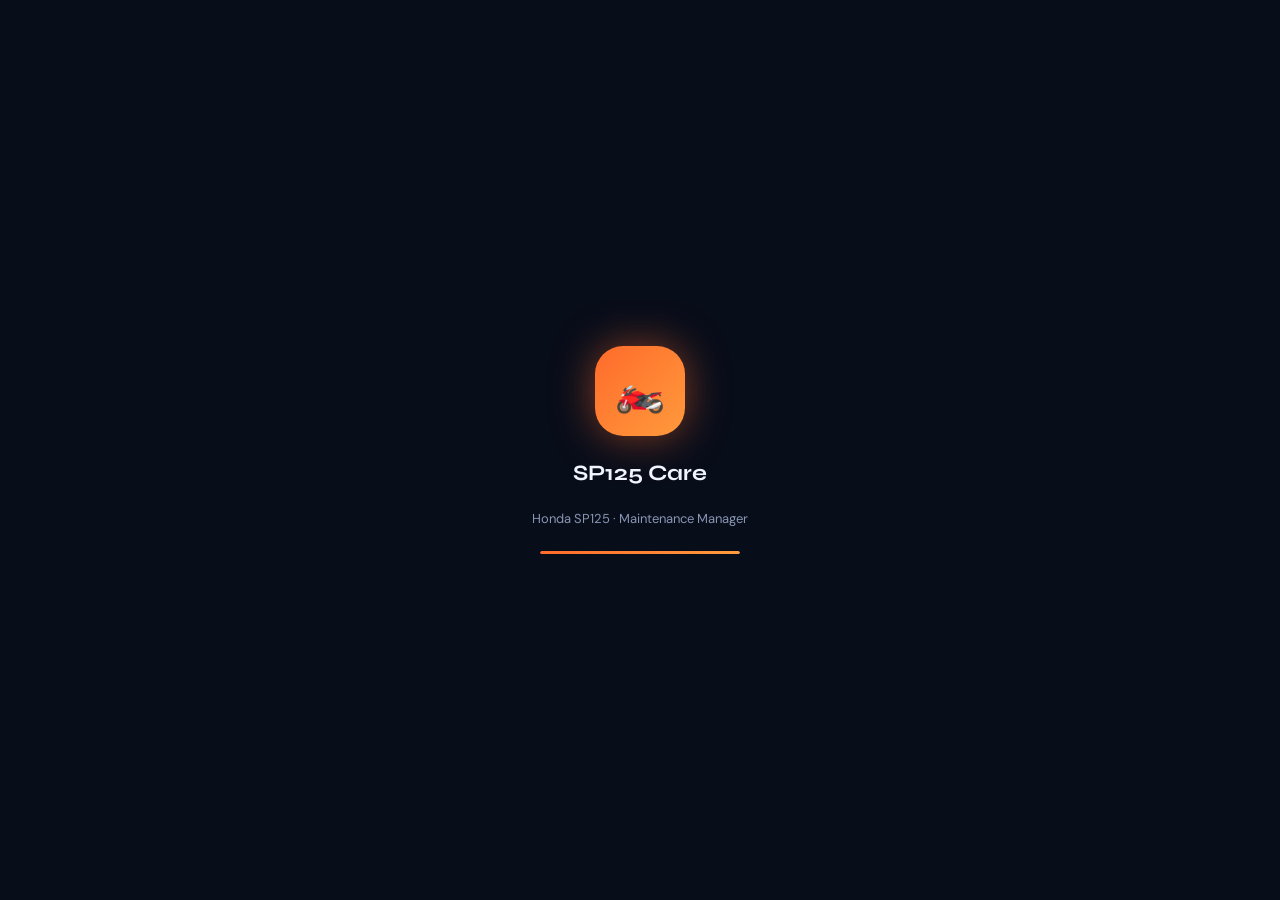
<file: index.html>
<!DOCTYPE html>
<html lang="en">
<head>
<meta charset="UTF-8">
<meta name="viewport" content="width=device-width, initial-scale=1.0, maximum-scale=1.0, user-scalable=no">
<meta name="theme-color" content="#0a0f1e">
<meta name="apple-mobile-web-app-capable" content="yes">
<meta name="apple-mobile-web-app-status-bar-style" content="black-translucent">
<meta name="apple-mobile-web-app-title" content="SP125 Care">
<meta name="description" content="Honda SP125 Bike Maintenance Manager">
<title>SP125 Care</title>
<link rel="manifest" href="#" id="manifest-placeholder">
<style>
  /* ── FONTS ── */
  @import url('https://fonts.googleapis.com/css2?family=Syne:wght@400;600;700;800&family=DM+Sans:wght@300;400;500;600&display=swap');

  /* ── CSS VARIABLES ── */
  :root {
    --bg: #080d1a;
    --bg2: #0d1426;
    --bg3: #111c35;
    --card: rgba(255,255,255,0.04);
    --card-border: rgba(255,255,255,0.08);
    --accent: #ff6b2b;
    --accent2: #ff9a3c;
    --blue: #3d9eff;
    --green: #22d97a;
    --red: #ff4d6a;
    --yellow: #ffc947;
    --purple: #a855f7;
    --text: #f0f4ff;
    --text2: #8896b3;
    --text3: #4a5878;
    --radius: 18px;
    --radius-sm: 12px;
    --shadow: 0 8px 32px rgba(0,0,0,0.5);
    --transition: 0.3s cubic-bezier(0.4,0,0.2,1);
    --nav-h: 72px;
    --header-h: 60px;

    /* GitHub Status Colors */
    --gh-color-disconnected: #ef4444;
    --gh-color-connecting: #f59e0b;
    --gh-color-connected: #10b981;
    --gh-color-error: #dc2626;
    --gh-color-locked: #3b82f6;
  }
  .light {
    --bg: #f0f4ff;
    --bg2: #e4eaf8;
    --bg3: #d8e2f5;
    --card: rgba(255,255,255,0.7);
    --card-border: rgba(0,0,50,0.08);
    --text: #0d1426;
    --text2: #3a4a68;
    --text3: #8896b3;
    --shadow: 0 8px 32px rgba(0,0,80,0.12);
  }

  /* ── RESET ── */
  *, *::before, *::after { box-sizing: border-box; margin: 0; padding: 0; -webkit-tap-highlight-color: transparent; }
  html, body { height: 100%; overflow: hidden; }
  body {
    font-family: 'DM Sans', sans-serif;
    background: var(--bg);
    color: var(--text);
    transition: background var(--transition), color var(--transition);
    overscroll-behavior: none;
  }
  button { cursor: pointer; border: none; background: none; color: inherit; font: inherit; }
  input, textarea, select { font: inherit; color: inherit; background: none; border: none; outline: none; }
  input::placeholder, textarea::placeholder { color: var(--text3); }

  /* ── APP SHELL ── */
  #app { display: flex; flex-direction: column; height: 100vh; height: 100dvh; overflow: hidden; position: relative; }

  /* ── LOADING SCREEN ── */
  #loader {
    position: fixed; inset: 0; background: var(--bg); z-index: 9999;
    display: flex; flex-direction: column; align-items: center; justify-content: center; gap: 24px;
    transition: opacity 0.6s ease, transform 0.6s ease;
  }
  #loader.hidden { opacity: 0; pointer-events: none; transform: scale(1.05); }
  .loader-logo {
    width: 90px; height: 90px; border-radius: 28px;
    background: linear-gradient(135deg, var(--accent), var(--accent2));
    display: flex; align-items: center; justify-content: center;
    font-size: 40px; animation: logoPulse 1.5s ease-in-out infinite;
    box-shadow: 0 0 40px rgba(255,107,43,0.5);
  }
  @keyframes logoPulse { 0%,100%{transform:scale(1);box-shadow:0 0 40px rgba(255,107,43,0.5)} 50%{transform:scale(1.06);box-shadow:0 0 60px rgba(255,107,43,0.8)} }
  .loader-text { font-family: 'Syne', sans-serif; font-size: 22px; font-weight: 700; color: var(--text); }
  .loader-sub { font-size: 13px; color: var(--text2); }
  .loader-bar { width: 200px; height: 3px; background: var(--bg3); border-radius: 99px; overflow: hidden; }
  .loader-fill { height: 100%; background: linear-gradient(90deg,var(--accent),var(--accent2)); border-radius: 99px; animation: loaderFill 1.8s ease forwards; }
  @keyframes loaderFill { from{width:0} to{width:100%} }

  /* ── HEADER ── */
  #header {
    height: var(--header-h); display: flex; align-items: center; justify-content: space-between;
    padding: 0 16px; flex-shrink: 0;
    background: var(--bg); border-bottom: 1px solid var(--card-border);
    position: relative; z-index: 100;
  }
  .header-left { display: flex; align-items: center; gap: 10px; }
  .header-title { font-family: 'Syne', sans-serif; font-size: 18px; font-weight: 700; }
  .header-actions { display: flex; align-items: center; gap: 8px; }
  .icon-btn {
    width: 38px; height: 38px; border-radius: 12px;
    background: var(--card); border: 1px solid var(--card-border);
    display: flex; align-items: center; justify-content: center; font-size: 17px;
    transition: var(--transition);
  }
  .icon-btn:active { transform: scale(0.92); background: var(--bg3); }

  /* ── GITHUB STATUS BADGE ── */
  .gh-sync-badge {
    display: inline-flex; align-items: center; gap: 6px;
    padding: 5px 10px; background: var(--card);
    border: 1px solid var(--card-border); border-radius: 9999px;
    color: var(--text); font-size: 11px; font-weight: 600;
    cursor: pointer; user-select: none; transition: var(--transition);
  }
  .gh-sync-badge:hover { background: var(--bg3); }
  .gh-sync-dot { width: 8px; height: 8px; border-radius: 50%; position: relative; transition: background-color 0.3s ease; }

  @keyframes gh-pulse-red { 0%{box-shadow:0 0 0 0 rgba(239,68,68,0.7)} 70%{box-shadow:0 0 0 8px rgba(239,68,68,0)} 100%{box-shadow:0 0 0 0 rgba(239,68,68,0)} }
  @keyframes gh-pulse-yellow { 0%{box-shadow:0 0 0 0 rgba(245,158,11,0.7)} 70%{box-shadow:0 0 0 8px rgba(245,158,11,0)} 100%{box-shadow:0 0 0 0 rgba(245,158,11,0)} }
  @keyframes gh-pulse-green { 0%{box-shadow:0 0 0 0 rgba(16,185,129,0.7)} 70%{box-shadow:0 0 0 8px rgba(16,185,129,0)} 100%{box-shadow:0 0 0 0 rgba(16,185,129,0)} }
  @keyframes gh-pulse-blue { 0%{box-shadow:0 0 0 0 rgba(59,130,246,0.7)} 70%{box-shadow:0 0 0 8px rgba(59,130,246,0)} 100%{box-shadow:0 0 0 0 rgba(59,130,246,0)} }

  .gh-sync-badge[data-state="DISCONNECTED"] .gh-sync-dot { background-color: var(--gh-color-disconnected); animation: gh-pulse-red 2s infinite; }
  .gh-sync-badge[data-state="CONNECTING"] .gh-sync-dot { background-color: var(--gh-color-connecting); animation: gh-pulse-yellow 1.5s infinite; }
  .gh-sync-badge[data-state="CONNECTED"] .gh-sync-dot { background-color: var(--gh-color-connected); animation: gh-pulse-green 2.5s infinite; }
  .gh-sync-badge[data-state="LOCKED"] .gh-sync-dot { background-color: var(--gh-color-locked); animation: gh-pulse-blue 2s infinite; }
  .gh-sync-badge[data-state="ERROR"] .gh-sync-dot { background-color: var(--gh-color-error); animation: gh-pulse-red 1s infinite; display: inline-flex; align-items: center; justify-content: center; }
  .gh-sync-badge[data-state="ERROR"] .gh-sync-dot::after { content: "✕"; font-size: 7px; color: #fff; font-weight: 900; }

  /* ── PAGES ── */
  #pages { flex: 1; overflow: hidden; position: relative; }
  .page {
    position: absolute; inset: 0; overflow-y: auto; overflow-x: hidden;
    padding: 16px 16px calc(var(--nav-h) + 16px);
    opacity: 0; transform: translateX(30px); pointer-events: none;
    transition: opacity 0.32s ease, transform 0.32s cubic-bezier(0.4,0,0.2,1);
    -webkit-overflow-scrolling: touch;
  }
  .page.active { opacity: 1; transform: translateX(0); pointer-events: all; }
  .page.exit-left { opacity: 0; transform: translateX(-30px); }

  /* ── BOTTOM NAV ── */
  #nav {
    height: var(--nav-h); flex-shrink: 0;
    background: var(--bg2); border-top: 1px solid var(--card-border);
    display: flex; align-items: center; justify-content: space-around;
    padding-bottom: env(safe-area-inset-bottom);
    position: relative; z-index: 100;
  }
  .nav-btn {
    flex: 1; display: flex; flex-direction: column; align-items: center; gap: 4px;
    padding: 8px 4px; transition: var(--transition); position: relative;
  }
  .nav-btn .nav-icon { font-size: 22px; transition: transform 0.25s cubic-bezier(0.34,1.56,0.64,1); }
  .nav-btn .nav-label { font-size: 10px; font-weight: 600; color: var(--text3); transition: color var(--transition); letter-spacing: 0.3px; }
  .nav-btn.active .nav-icon { transform: translateY(-3px) scale(1.15); }
  .nav-btn.active .nav-label { color: var(--accent); }
  .nav-indicator {
    position: absolute; bottom: -1px; left: 50%; transform: translateX(-50%);
    width: 0; height: 3px; background: var(--accent); border-radius: 99px 99px 0 0;
    transition: width 0.3s cubic-bezier(0.4,0,0.2,1);
  }
  .nav-btn.active .nav-indicator { width: 24px; }
  .nav-btn:active .nav-icon { transform: translateY(-3px) scale(1.05); }

  /* ── CARDS ── */
  .card {
    background: var(--card); border: 1px solid var(--card-border);
    border-radius: var(--radius); padding: 18px; margin-bottom: 14px;
    transition: transform 0.2s ease, box-shadow 0.2s ease, background 0.2s ease;
    backdrop-filter: blur(12px); -webkit-backdrop-filter: blur(12px);
  }
  .card-title {
    font-family: 'Syne', sans-serif; font-size: 13px; font-weight: 700;
    color: var(--text2); text-transform: uppercase; letter-spacing: 1.2px; margin-bottom: 14px;
  }

  /* ── DASHBOARD ── */
  .hero-card {
    background: linear-gradient(135deg, #ff6b2b 0%, #ff4500 40%, #c22000 100%);
    border: none; padding: 22px; position: relative; overflow: hidden;
  }
  .hero-card::before {
    content: ''; position: absolute; right: -30px; top: -30px;
    width: 180px; height: 180px; border-radius: 50%;
    background: rgba(255,255,255,0.06); pointer-events: none;
  }
  .hero-card::after {
    content: '🏍️'; position: absolute; right: 16px; bottom: 12px;
    font-size: 72px; opacity: 0.18; pointer-events: none;
    transform: scaleX(-1);
  }
  .hero-bike { font-family: 'Syne', sans-serif; font-size: 22px; font-weight: 800; color: #fff; }
  .hero-odo { font-size: 40px; font-weight: 700; color: #fff; line-height: 1; margin: 6px 0; font-family: 'Syne', sans-serif; }
  .hero-odo span { font-size: 16px; font-weight: 400; opacity: 0.8; }
  .hero-next { font-size: 13px; color: rgba(255,255,255,0.85); background: rgba(0,0,0,0.2); border-radius: 99px; display: inline-flex; align-items: center; gap: 6px; padding: 5px 12px; margin-top: 10px; }
  .hero-edit { position: absolute; top: 16px; right: 16px; background: rgba(255,255,255,0.15); border-radius: 10px; padding: 6px 12px; font-size: 13px; color: #fff; font-weight: 600; }
  .hero-edit:active { background: rgba(255,255,255,0.25); }

  .progress-grid { display: grid; grid-template-columns: 1fr 1fr; gap: 12px; }
  .prog-card {
    background: var(--card); border: 1px solid var(--card-border);
    border-radius: var(--radius-sm); padding: 14px; text-align: center;
    transition: var(--transition); backdrop-filter: blur(12px);
    animation: cardIn 0.4s ease both;
  }
  .prog-card:nth-child(2) { animation-delay: 0.05s; }
  .prog-card:nth-child(3) { animation-delay: 0.1s; }
  .prog-card:nth-child(4) { animation-delay: 0.15s; }
  .prog-card:nth-child(5) { animation-delay: 0.2s; }
  .prog-card:nth-child(6) { animation-delay: 0.25s; }
  .prog-card:nth-child(7) { animation-delay: 0.3s; }
  @keyframes cardIn { from{opacity:0;transform:translateY(16px)} to{opacity:1;transform:none} }
  .prog-ring { position: relative; width: 64px; height: 64px; margin: 0 auto 10px; }
  .prog-ring svg { width: 64px; height: 64px; transform: rotate(-90deg); }
  .prog-ring circle { fill: none; stroke-width: 5; stroke-linecap: round; }
  .prog-ring .track { stroke: var(--bg3); }
  .prog-ring .fill { stroke-dasharray: 175.9; stroke-dashoffset: 175.9; transition: stroke-dashoffset 1.2s cubic-bezier(0.4,0,0.2,1); }
  .prog-ring .pct { position: absolute; inset: 0; display: flex; align-items: center; justify-content: center; font-size: 13px; font-weight: 700; font-family: 'Syne', sans-serif; }
  .prog-name { font-size: 12px; font-weight: 600; color: var(--text2); }
  .prog-due { font-size: 10px; color: var(--text3); margin-top: 2px; }
  .status-ok { color: var(--green); }
  .status-warn { color: var(--yellow); }
  .status-bad { color: var(--red); }

  .mark-serviced-btn {
    margin-top: 10px; width: 100%; padding: 7px 6px; border-radius: 10px;
    background: var(--card); border: 1px solid var(--card-border);
    color: var(--accent); font-size: 11px; font-weight: 700;
    transition: var(--transition);
  }
  .mark-serviced-btn:active { transform: scale(0.94); background: var(--bg3); }

  .alert-strip {
    background: linear-gradient(135deg,rgba(255,76,106,0.15),rgba(255,76,106,0.05));
    border: 1px solid rgba(255,76,106,0.3); border-radius: var(--radius-sm);
    padding: 14px; margin-bottom: 14px; display: flex; align-items: flex-start; gap: 12px;
  }
  .alert-strip .icon { font-size: 22px; }
  .alert-strip .text { flex: 1; }
  .alert-strip .title { font-size: 14px; font-weight: 700; color: var(--red); margin-bottom: 4px; }
  .alert-strip .items { font-size: 13px; color: var(--text2); line-height: 1.8; }
  .alert-strip.warn { background: linear-gradient(135deg,rgba(255,201,71,0.12),rgba(255,201,71,0.04)); border-color: rgba(255,201,71,0.3); }
  .alert-strip.warn .title { color: var(--yellow); }

  /* ── CHECKLIST ── */
  .section-header {
    font-family: 'Syne', sans-serif; font-size: 15px; font-weight: 700;
    color: var(--accent); margin: 18px 0 10px;
    display: flex; align-items: center; gap: 8px;
  }
  .section-header .line { flex: 1; height: 1px; background: var(--card-border); }
  .check-item {
    display: flex; align-items: center; gap: 14px;
    padding: 14px 16px; background: var(--card);
    border: 1px solid var(--card-border); border-radius: var(--radius-sm);
    margin-bottom: 8px; cursor: pointer; transition: var(--transition);
    user-select: none; backdrop-filter: blur(8px);
  }
  .check-item:active { transform: scale(0.97); }
  .check-item.checked { background: rgba(34,217,122,0.07); border-color: rgba(34,217,122,0.25); }
  .check-box {
    width: 24px; height: 24px; border-radius: 8px; flex-shrink: 0;
    border: 2px solid var(--text3); display: flex; align-items: center; justify-content: center;
    transition: var(--transition); font-size: 14px; color: transparent;
  }
  .check-item.checked .check-box {
    background: var(--green); border-color: var(--green); color: #fff;
    animation: checkBounce 0.35s cubic-bezier(0.34,1.56,0.64,1);
  }
  @keyframes checkBounce { 0%{transform:scale(0.5)} 100%{transform:scale(1)} }
  .check-label { font-size: 14px; font-weight: 500; flex: 1; }
  .check-item.checked .check-label { text-decoration: line-through; color: var(--text3); }
  .checklist-progress {
    background: var(--card); border: 1px solid var(--card-border); border-radius: var(--radius);
    padding: 16px; margin-bottom: 14px; display: flex; align-items: center; gap: 16px;
  }
  .cl-stats { flex: 1; }
  .cl-count { font-family: 'Syne', sans-serif; font-size: 28px; font-weight: 800; }
  .cl-label { font-size: 13px; color: var(--text2); }
  .cl-bar { height: 6px; background: var(--bg3); border-radius: 99px; overflow: hidden; flex: 2; }
  .cl-fill { height: 100%; background: linear-gradient(90deg,var(--green),#00e5a0); border-radius: 99px; transition: width 0.6s cubic-bezier(0.4,0,0.2,1); }
  .reset-btn {
    background: rgba(255,76,106,0.15); border: 1px solid rgba(255,76,106,0.3);
    border-radius: var(--radius-sm); padding: 8px 16px; font-size: 13px; font-weight: 600;
    color: var(--red); transition: var(--transition);
  }
  .reset-btn:active { background: rgba(255,76,106,0.3); transform: scale(0.96); }

  /* ── HISTORY ── */
  .fab {
    position: fixed; bottom: calc(var(--nav-h) + 16px); right: 16px;
    width: 54px; height: 54px; border-radius: 50%;
    background: linear-gradient(135deg,var(--accent),var(--accent2));
    box-shadow: 0 6px 24px rgba(255,107,43,0.5);
    display: flex; align-items: center; justify-content: center; font-size: 24px; color: #fff;
    z-index: 50; transition: var(--transition);
    animation: fabIn 0.4s cubic-bezier(0.34,1.56,0.64,1) both;
  }
  @keyframes fabIn { from{transform:scale(0);opacity:0} to{transform:scale(1);opacity:1} }
  .fab:active { transform: scale(0.88); }
  .search-bar {
    display: flex; align-items: center; gap: 10px;
    background: var(--card); border: 1px solid var(--card-border);
    border-radius: var(--radius-sm); padding: 10px 14px; margin-bottom: 14px;
  }
  .search-bar input { flex: 1; font-size: 14px; }
  .history-item {
    background: var(--card); border: 1px solid var(--card-border); border-radius: var(--radius);
    padding: 16px; margin-bottom: 10px; cursor: pointer;
    transition: var(--transition); backdrop-filter: blur(8px);
    animation: cardIn 0.3s ease both;
  }
  .history-top { display: flex; justify-content: space-between; align-items: flex-start; margin-bottom: 8px; }
  .history-date { font-family: 'Syne', sans-serif; font-size: 16px; font-weight: 700; }
  .history-cost { font-size: 16px; font-weight: 700; color: var(--accent); font-family: 'Syne', sans-serif; }
  .history-odo { font-size: 13px; color: var(--text2); margin-bottom: 6px; }
  .history-work { font-size: 14px; color: var(--text); line-height: 1.5; }
  .history-tags { display: flex; flex-wrap: wrap; gap: 6px; margin-top: 8px; }
  .tag { background: rgba(61,158,255,0.15); border: 1px solid rgba(61,158,255,0.25); border-radius: 99px; padding: 3px 10px; font-size: 11px; color: var(--blue); font-weight: 600; }
  .delete-btn { background: rgba(255,76,106,0.15); border-radius: 8px; padding: 6px 10px; font-size: 12px; color: var(--red); font-weight: 600; transition: var(--transition); }
  .empty-state { text-align: center; padding: 60px 20px; color: var(--text3); }
  .empty-state .icon { font-size: 56px; margin-bottom: 16px; opacity: 0.5; }

  /* ── EXPENSES ── */
  .stat-row { display: grid; grid-template-columns: 1fr 1fr; gap: 12px; margin-bottom: 14px; }
  .stat-box {
    background: var(--card); border: 1px solid var(--card-border);
    border-radius: var(--radius-sm); padding: 16px; text-align: center;
    backdrop-filter: blur(8px); animation: cardIn 0.4s ease both;
  }
  .stat-val { font-family: 'Syne', sans-serif; font-size: 22px; font-weight: 800; color: var(--accent); }
  .stat-lbl { font-size: 12px; color: var(--text2); margin-top: 4px; }
  .parts-list { list-style: none; }
  .parts-list li {
    display: flex; justify-content: space-between; align-items: center;
    padding: 12px 0; border-bottom: 1px solid var(--card-border); font-size: 14px;
  }
  .parts-list li:last-child { border-bottom: none; }
  .parts-list .cost { color: var(--accent); font-weight: 600; font-family: 'Syne', sans-serif; white-space: nowrap; margin-left: 10px; }
  .parts-total-spending { font-size: 12px; color: var(--text2); margin: -6px 0 10px; }

  /* ── SETTINGS ── */
  .setting-item {
    display: flex; align-items: center; justify-content: space-between;
    padding: 16px 0; border-bottom: 1px solid var(--card-border); gap: 12px;
  }
  .setting-item:last-child { border-bottom: none; }
  .setting-label { font-size: 15px; font-weight: 500; }
  .setting-desc { font-size: 13px; color: var(--text2); margin-top: 2px; }
  .toggle { position: relative; width: 50px; height: 28px; flex-shrink: 0; }
  .toggle input { opacity: 0; width: 0; height: 0; }
  .toggle-track {
    position: absolute; inset: 0; background: var(--bg3); border-radius: 99px; cursor: pointer;
    transition: background 0.3s ease;
  }
  .toggle input:checked + .toggle-track { background: var(--accent); }
  .toggle-thumb {
    position: absolute; left: 3px; top: 3px; width: 22px; height: 22px;
    background: #fff; border-radius: 50%; transition: transform 0.3s cubic-bezier(0.34,1.56,0.64,1);
    pointer-events: none;
  }
  .toggle input:checked ~ .toggle-thumb { transform: translateX(22px); }
  .setting-action {
    background: var(--card); border: 1px solid var(--card-border);
    border-radius: var(--radius-sm); padding: 10px 16px; font-size: 14px; font-weight: 600;
    color: var(--text); transition: var(--transition); white-space: nowrap;
  }
  .setting-action:active { transform: scale(0.95); background: var(--bg3); }
  .setting-action.danger { color: var(--red); background: rgba(255,76,106,0.1); border-color: rgba(255,76,106,0.25); }
  .odometer-input {
    background: var(--bg3); border: 1px solid var(--card-border);
    border-radius: var(--radius-sm); padding: 10px 14px; font-size: 16px;
    font-weight: 700; font-family: 'Syne', sans-serif; width: 140px; text-align: center;
    color: var(--text);
  }

  /* ── MODALS ── */
  .modal-overlay {
    position: fixed; inset: 0; background: rgba(0,0,0,0.7); z-index: 500;
    display: flex; align-items: flex-end; opacity: 0; pointer-events: none;
    transition: opacity 0.3s ease; backdrop-filter: blur(4px);
  }
  .modal-overlay.open { opacity: 1; pointer-events: all; }
  .modal {
    background: var(--bg2); border-radius: var(--radius) var(--radius) 0 0;
    padding: 24px 20px calc(env(safe-area-inset-bottom) + 24px); width: 100%;
    max-height: 90vh; overflow-y: auto; -webkit-overflow-scrolling: touch;
    transform: translateY(100%); transition: transform 0.35s cubic-bezier(0.4,0,0.2,1);
    border-top: 1px solid var(--card-border);
  }
  .modal-overlay.open .modal { transform: translateY(0); }
  .modal-handle { width: 40px; height: 4px; background: var(--card-border); border-radius: 99px; margin: 0 auto 20px; }
  .modal-title { font-family: 'Syne', sans-serif; font-size: 20px; font-weight: 800; margin-bottom: 20px; }
  .form-group { margin-bottom: 16px; }
  .form-label { font-size: 13px; font-weight: 600; color: var(--text2); margin-bottom: 8px; display: block; text-transform: uppercase; letter-spacing: 0.6px; }
  .form-input {
    width: 100%; background: var(--bg3); border: 1px solid var(--card-border);
    border-radius: var(--radius-sm); padding: 13px 16px; font-size: 15px; color: var(--text);
    transition: border-color 0.2s ease;
  }
  .form-input:focus { border-color: var(--accent); }
  textarea.form-input { resize: none; min-height: 80px; }
  .form-row { display: grid; grid-template-columns: 1fr 1fr; gap: 12px; }
  .btn-primary {
    width: 100%; background: linear-gradient(135deg,var(--accent),var(--accent2));
    border-radius: var(--radius-sm); padding: 16px; font-size: 16px; font-weight: 700;
    color: #fff; font-family: 'Syne', sans-serif; transition: var(--transition);
    box-shadow: 0 6px 20px rgba(255,107,43,0.4); margin-top: 4px;
    display: flex; align-items: center; justify-content: center; gap: 8px;
  }
  .btn-primary:active { transform: scale(0.96); }
  .btn-secondary {
    width: 100%; background: var(--card); border: 1px solid var(--card-border);
    border-radius: var(--radius-sm); padding: 14px; font-size: 15px; font-weight: 600;
    color: var(--text); transition: var(--transition); margin-top: 8px;
    display: flex; align-items: center; justify-content: center; gap: 8px;
  }
  .btn-secondary:active { transform: scale(0.96); }

  .service-context-note {
    color: var(--text2); font-size: 13px; background: var(--card);
    border: 1px solid var(--card-border); border-radius: var(--radius-sm);
    padding: 10px 12px; margin-bottom: 16px;
  }
  .part-row { display: flex; gap: 8px; margin-bottom: 8px; align-items: center; }
  .part-row .part-name-input { flex: 2; min-width: 0; }
  .part-row .part-cost-input { flex: 1; min-width: 0; }
  .part-remove-btn {
    width: 34px; height: 34px; flex-shrink: 0; border-radius: 8px;
    background: var(--card); border: 1px solid var(--card-border);
    color: var(--red); font-size: 14px; transition: var(--transition);
  }
  .part-remove-btn:active { transform: scale(0.9); background: var(--bg3); }
  .add-part-btn {
    width: 100%; padding: 10px; font-size: 13px; margin-top: 2px;
    background: var(--card); border: 1px dashed var(--card-border);
    border-radius: var(--radius-sm); color: var(--text2); font-weight: 600;
    transition: var(--transition);
  }
  .add-part-btn:active { transform: scale(0.97); background: var(--bg3); }
  .cost-breakdown {
    background: var(--card); border: 1px solid var(--card-border);
    border-radius: var(--radius-sm); padding: 12px 14px; margin-bottom: 16px; font-size: 13px;
  }
  .cb-row { display: flex; justify-content: space-between; padding: 4px 0; color: var(--text2); gap: 10px; }
  .cb-row.cb-total { font-weight: 700; color: var(--text); border-top: 1px solid var(--card-border); margin-top: 4px; padding-top: 8px; }
  .cb-warning { margin-top: 8px; color: var(--yellow); font-size: 12px; line-height: 1.5; display: none; }

  .detail-row { display: flex; justify-content: space-between; padding: 12px 0; border-bottom: 1px solid var(--card-border); font-size: 14px; }
  .detail-row:last-child { border-bottom: none; }
  .detail-key { color: var(--text2); }
  .detail-val { font-weight: 600; text-align: right; max-width: 60%; }

  /* ── TOAST ── */
  #toast-container { position: fixed; top: 80px; left: 50%; transform: translateX(-50%); z-index: 10000; pointer-events: none; display: flex; flex-direction: column; gap: 8px; align-items: center; }
  .toast {
    background: var(--bg2); border: 1px solid var(--card-border); border-radius: 99px;
    padding: 10px 20px; font-size: 14px; font-weight: 600; box-shadow: var(--shadow);
    display: flex; align-items: center; gap: 8px; white-space: nowrap;
    animation: toastIn 0.35s cubic-bezier(0.34,1.56,0.64,1) both;
    backdrop-filter: blur(12px);
  }
  .toast.out { animation: toastOut 0.3s ease forwards; }
  @keyframes toastIn { from{opacity:0;transform:translateY(-12px) scale(0.9)} to{opacity:1;transform:none} }
  @keyframes toastOut { to{opacity:0;transform:translateY(-12px) scale(0.9)} }

  .divider { height: 1px; background: var(--card-border); margin: 16px 0; }
  .badge { display: inline-block; padding: 3px 10px; border-radius: 99px; font-size: 11px; font-weight: 700; }
  .badge-ok { background: rgba(34,217,122,0.15); color: var(--green); }
  .badge-warn { background: rgba(255,201,71,0.15); color: var(--yellow); }
  .badge-bad { background: rgba(255,76,106,0.15); color: var(--red); }
  @keyframes spin { to { transform: rotate(360deg); } }

  /* ── DEVTOOLS SHIELD ── */
  #devtools-shield {
    display: none; position: fixed; inset: 0; z-index: 99999;
    background: var(--bg);
    flex-direction: column; align-items: center; justify-content: center; gap: 16px;
    text-align: center; padding: 40px;
  }
  #devtools-shield.show { display: flex; }
  .shield-icon { font-size: 72px; animation: logoPulse 2s ease-in-out infinite; }
  .shield-title { font-family: 'Syne', sans-serif; font-size: 24px; font-weight: 800; color: var(--red); }
  .shield-msg { font-size: 15px; color: var(--text2); max-width: 300px; line-height: 1.6; }
  .shield-close { margin-top: 8px; background: var(--card); border: 1px solid var(--card-border); border-radius: var(--radius-sm); padding: 12px 28px; font-size: 15px; font-weight: 700; color: var(--text); }

  /* ── AUTH SCREEN ── */
  #auth-screen {
    position: fixed; inset: 0; z-index: 8000;
    background: var(--bg);
    display: flex; flex-direction: column; align-items: center; justify-content: center;
    padding: 20px; overflow-y: auto; -webkit-overflow-scrolling: touch;
    transition: opacity 0.5s ease, transform 0.5s ease;
  }
  #auth-screen.hidden { opacity: 0; pointer-events: none; transform: scale(1.04); }
  #auth-screen::before {
    content: ''; position: fixed; inset: 0; pointer-events: none; z-index: 0;
    background:
      radial-gradient(ellipse 60% 50% at 20% 20%, rgba(255,107,43,0.12) 0%, transparent 70%),
      radial-gradient(ellipse 50% 40% at 80% 80%, rgba(61,158,255,0.1) 0%, transparent 70%),
      radial-gradient(ellipse 40% 40% at 50% 50%, rgba(168,85,247,0.06) 0%, transparent 70%);
  }
  .auth-wrap { width: 100%; max-width: 440px; position: relative; z-index: 1; }
  .auth-logo { text-align: center; margin-bottom: 24px; animation: authLogoIn 0.7s cubic-bezier(0.34,1.56,0.64,1) both; }
  @keyframes authLogoIn { from{opacity:0;transform:translateY(-20px) scale(0.8)} to{opacity:1;transform:none} }
  .auth-logo-icon {
    width: 76px; height: 76px; border-radius: 24px; margin: 0 auto 12px;
    background: linear-gradient(135deg,var(--accent),var(--accent2));
    display: flex; align-items: center; justify-content: center;
    font-size: 36px; box-shadow: 0 0 40px rgba(255,107,43,0.4);
    animation: logoPulse 2s ease-in-out infinite;
  }
  .auth-logo-title { font-family: 'Syne', sans-serif; font-size: 26px; font-weight: 800; color: var(--text); }
  .auth-logo-sub { font-size: 13px; color: var(--text2); margin-top: 4px; }
  .auth-panel {
    background: var(--bg2); border: 1px solid var(--card-border);
    border-radius: var(--radius); padding: 26px 22px;
    box-shadow: 0 20px 60px rgba(0,0,0,0.4);
    backdrop-filter: blur(20px); -webkit-backdrop-filter: blur(20px);
  }
  .auth-tabs { display: flex; background: var(--bg3); border-radius: 12px; padding: 4px; margin-bottom: 20px; }
  .auth-tab {
    flex: 1; text-align: center; padding: 10px; border-radius: 9px;
    font-size: 14px; font-weight: 700; font-family: 'Syne', sans-serif;
    color: var(--text3); cursor: pointer; transition: all 0.3s ease; user-select: none;
  }
  .auth-tab.active {
    background: linear-gradient(135deg,var(--accent),var(--accent2));
    color: #fff; box-shadow: 0 4px 14px rgba(255,107,43,0.35);
  }
  .auth-form-group { margin-bottom: 14px; }
  .auth-label { font-size: 12px; font-weight: 700; color: var(--text2); text-transform: uppercase; letter-spacing: 0.6px; margin-bottom: 6px; display: block; }
  .auth-input-wrap { position: relative; }
  .auth-input {
    width: 100%; background: var(--bg3); border: 1.5px solid var(--card-border);
    border-radius: var(--radius-sm); padding: 12px 14px; font-size: 14px; color: var(--text);
    transition: border-color 0.25s ease, box-shadow 0.25s ease;
  }
  .auth-input:focus { border-color: var(--accent); box-shadow: 0 0 0 3px rgba(255,107,43,0.15); }
  .auth-toggle-pw {
    position: absolute; right: 12px; top: 50%; transform: translateY(-50%);
    cursor: pointer; font-size: 16px; color: var(--text3); padding: 4px;
  }
  .auth-toggle-pw:hover { color: var(--text); }
  .auth-btn {
    width: 100%; background: linear-gradient(135deg,var(--accent),var(--accent2));
    border-radius: var(--radius-sm); padding: 15px; font-size: 15px; font-weight: 700;
    color: #fff; font-family: 'Syne', sans-serif;
    box-shadow: 0 6px 20px rgba(255,107,43,0.35);
    transition: var(--transition); margin-top: 10px;
    display: flex; align-items: center; justify-content: center; gap: 10px;
  }
  .auth-btn:active { transform: scale(0.97); }
  .auth-btn:disabled { opacity: 0.65; cursor: not-allowed; }
  .auth-btn-spinner {
    width: 18px; height: 18px; border: 2.5px solid rgba(255,255,255,0.35);
    border-top-color: #fff; border-radius: 50%; animation: spin 0.7s linear infinite;
    display: none; flex-shrink: 0;
  }
  .auth-btn.loading .auth-btn-spinner { display: inline-block; }
  .auth-field-err { font-size: 12px; color: var(--red); margin-top: 5px; display: none; }
  .auth-field-err.show { display: block; }
  .auth-note {
    font-size: 11px; color: var(--text3); line-height: 1.6;
    background: var(--bg3); border-radius: var(--radius-sm); padding: 10px 12px; margin-top: 14px;
  }
  .logout-icon-btn {
    width: 38px; height: 38px; border-radius: 12px;
    background: rgba(255,76,106,0.1); border: 1px solid rgba(255,76,106,0.25);
    display: flex; align-items: center; justify-content: center; font-size: 17px;
    transition: var(--transition); cursor: pointer;
  }
  .logout-icon-btn:active { transform: scale(0.92); background: rgba(255,76,106,0.2); }

  /* ── DIALOG OVERLAYS ── */
  .gh-dialog-overlay {
    position: fixed; inset: 0; background: rgba(0,0,0,0.8); backdrop-filter: blur(8px);
    display: flex; align-items: center; justify-content: center; padding: 20px; z-index: 9500;
    opacity: 0; pointer-events: none; transition: opacity 0.3s ease;
  }
  .gh-dialog-overlay.open { opacity: 1; pointer-events: all; }
  .gh-dialog {
    background: var(--bg2); border: 1px solid var(--card-border);
    border-radius: var(--radius); padding: 24px; width: 100%; max-width: 440px;
    box-shadow: 0 30px 80px rgba(0,0,0,0.6); max-height: 90vh; overflow-y: auto;
  }
  .gh-dialog-title { font-family: 'Syne', sans-serif; font-size: 19px; font-weight: 800; margin-bottom: 6px; }
  .gh-dialog-sub { font-size: 13px; color: var(--text2); margin-bottom: 18px; line-height: 1.5; }
  .gh-code-box {
    background: var(--bg3); border: 1px dashed var(--card-border);
    padding: 10px; border-radius: 8px; font-family: monospace; font-size: 13px;
    word-break: break-all; color: var(--blue); margin: 12px 0;
  }

  /* PWA Install Banner */
  #install-banner {
    background: linear-gradient(135deg,rgba(61,158,255,0.15),rgba(61,158,255,0.05));
    border: 1px solid rgba(61,158,255,0.3); border-radius: var(--radius-sm);
    padding: 14px 16px; margin-bottom: 14px; display: none;
    align-items: center; gap: 12px;
  }
  #install-banner.show { display: flex; animation: cardIn 0.4s ease both; }
  .install-text { flex: 1; font-size: 13px; }
  .install-btn { background: var(--blue); color: #fff; border-radius: 8px; padding: 8px 14px; font-size: 13px; font-weight: 700; }
</style>
</head>
<body>

<!-- ══════════════════════════════════════
     AUTH SCREEN (GITHUB LOGIN / SIGNUP)
══════════════════════════════════════ -->
<div id="auth-screen">
  <div class="auth-wrap">
    <div class="auth-logo">
      <div class="auth-logo-icon">🏍️</div>
      <div class="auth-logo-title">SP125 Care</div>
      <div class="auth-logo-sub">Honda SP125 · Encrypted GitHub Sync</div>
    </div>

    <div class="auth-panel">
      <div class="auth-tabs">
        <div class="auth-tab active" id="tab-login" onclick="switchAuthTab('login')">Login with GitHub</div>
        <div class="auth-tab" id="tab-signup" onclick="switchAuthTab('signup')">Sign Up</div>
      </div>

      <!-- LOGIN WITH GITHUB FORM -->
      <div id="auth-form-login">
        <div id="login-unlock-section" style="display:none;margin-bottom:14px">
          <div style="background:rgba(61,158,255,0.1);border:1px solid rgba(61,158,255,0.25);border-radius:var(--radius-sm);padding:12px;margin-bottom:14px;font-size:13px;color:var(--text2)">
            🔐 Saved encrypted profile detected on this device. Enter your Master Passphrase to unlock.
          </div>
          <div class="auth-form-group">
            <label class="auth-label">Master Encryption Passphrase</label>
            <div class="auth-input-wrap">
              <input type="password" id="login-unlock-pass" class="auth-input" placeholder="Enter passphrase to unlock" autocomplete="current-password">
              <button class="auth-toggle-pw" onclick="togglePwVis('login-unlock-pass',this)" type="button">👁</button>
            </div>
            <div class="auth-field-err" id="login-unlock-err">Passphrase is required</div>
          </div>
          <button class="auth-btn" id="login-unlock-btn" type="button">
            <div class="auth-btn-spinner"></div>
            <span class="auth-btn-text">🔓 Unlock & Login</span>
          </button>
          <div class="auth-field-err" id="login-unlock-vault-err" style="line-height:1.5;margin-top:10px"></div>
          <div style="text-align:center;margin-top:12px">
            <button type="button" onclick="showManualLoginInputs()" style="font-size:12px;color:var(--text3);text-decoration:underline">Use different GitHub credentials</button>
          </div>
        </div>

        <div id="login-manual-section">
          <div class="auth-form-group">
            <label class="auth-label">GitHub Token (Classic, "gist" scope)</label>
            <div class="auth-input-wrap">
              <input type="password" id="login-token" class="auth-input" placeholder="ghp_xxxxxxxxxxxxxxxxxxxx" autocomplete="off" spellcheck="false">
              <button class="auth-toggle-pw" onclick="togglePwVis('login-token',this)" type="button">👁</button>
            </div>
            <div class="auth-field-err" id="login-token-err">Personal Access Token is required</div>
          </div>

          <div class="auth-form-group">
            <label class="auth-label">Secret Gist ID</label>
            <input type="text" id="login-gist-id" class="auth-input" placeholder="Gist ID containing your app data" autocomplete="off" spellcheck="false">
            <div class="auth-field-err" id="login-gist-err">Secret Gist ID is required</div>
          </div>

          <div class="auth-form-group">
            <label class="auth-label">Master Encryption Passphrase</label>
            <div class="auth-input-wrap">
              <input type="password" id="login-passphrase" class="auth-input" placeholder="Passphrase protecting your data" autocomplete="off">
              <button class="auth-toggle-pw" onclick="togglePwVis('login-passphrase',this)" type="button">👁</button>
            </div>
            <div class="auth-field-err" id="login-pass-err">Passphrase is required</div>
          </div>

          <button class="auth-btn" id="login-btn" type="button">
            <div class="auth-btn-spinner"></div>
            <span class="auth-btn-text">🚀 Login with GitHub</span>
          </button>
          <div class="auth-field-err" id="login-vault-err" style="line-height:1.5;margin-top:10px"></div>
        </div>

        <div class="auth-note">
          🔒 Zero Plaintext Storage: Credentials encrypted with PBKDF2/AES-256-GCM and stored only in IndexedDB.
        </div>
      </div>

      <!-- SIGN UP WITH GITHUB FORM -->
      <div id="auth-form-signup" style="display:none">
        <div class="auth-form-group">
          <label class="auth-label">GitHub Token (Classic, "gist" scope)</label>
          <div class="auth-input-wrap">
            <input type="password" id="signup-token" class="auth-input" placeholder="ghp_xxxxxxxxxxxxxxxxxxxx" autocomplete="off" spellcheck="false">
            <button class="auth-toggle-pw" onclick="togglePwVis('signup-token',this)" type="button">👁</button>
          </div>
          <div class="auth-field-err" id="signup-token-err">GitHub token with gist scope required</div>
        </div>

        <div class="auth-form-group">
          <label class="auth-label">Secret Gist ID (Optional)</label>
          <div style="display:flex;gap:8px">
            <input type="text" id="signup-gist-id" class="auth-input" placeholder="Leave blank to auto-create" autocomplete="off" spellcheck="false">
            <button type="button" id="signup-create-gist-btn" class="btn-secondary" style="margin-top:0;width:auto;white-space:nowrap;padding:10px 14px;font-size:12px">Create Gist</button>
          </div>
        </div>

        <div class="auth-form-group">
          <label class="auth-label">Master Encryption Passphrase</label>
          <div class="auth-input-wrap">
            <input type="password" id="signup-passphrase" class="auth-input" placeholder="Create strong passphrase (min 8 chars)" autocomplete="new-password">
            <button class="auth-toggle-pw" onclick="togglePwVis('signup-passphrase',this)" type="button">👁</button>
          </div>
          <div class="auth-field-err" id="signup-pass-err">Passphrase must be at least 8 characters</div>
        </div>

        <button class="auth-btn" id="signup-btn" type="button">
          <div class="auth-btn-spinner"></div>
          <span class="auth-btn-text">✨ Create Account & Connect</span>
        </button>
        <div class="auth-field-err" id="signup-vault-err" style="line-height:1.5;margin-top:10px"></div>

        <div class="auth-note">
          🛡️ Your GitHub user identity will be verified directly via GitHub API. An encrypted vault payload is created inside your Secret Gist.
        </div>
      </div>

      <!-- Local mode link -->
      <div style="text-align:center;margin-top:16px;font-size:13px;color:var(--text2)">
        Want to use without GitHub?
        <span onclick="continueLocalMode()" style="color:var(--accent);font-weight:700;cursor:pointer"> Continue in Local Mode</span>
      </div>
    </div>
  </div>
</div>

<!-- ══════════════════════════════════════
     APP CONTAINER
══════════════════════════════════════ -->
<div id="app">

  <!-- LOADER -->
  <div id="loader">
    <div class="loader-logo">🏍️</div>
    <div class="loader-text">SP125 Care</div>
    <div class="loader-sub">Honda SP125 · Maintenance Manager</div>
    <div class="loader-bar"><div class="loader-fill"></div></div>
  </div>

  <!-- DEVTOOLS SHIELD OVERLAY -->
  <div id="devtools-shield">
    <div class="shield-icon">🔒</div>
    <div class="shield-title">Access Restricted</div>
    <div class="shield-msg">Developer tools detected. Please close DevTools to continue using SP125 Care.</div>
    <button class="shield-close" onclick="document.getElementById('devtools-shield').classList.remove('show')">Dismiss</button>
  </div>

  <!-- HEADER -->
  <div id="header">
    <div class="header-left">
      <div class="header-title">SP125 Care</div>
      <!-- Floating / Integrated GitHub Connection Badge -->
      <div class="gh-sync-badge" id="gh-header-badge" data-state="DISCONNECTED" title="GitHub Sync Status" onclick="handleBadgeClick()">
        <div class="gh-sync-dot"></div>
        <span id="gh-badge-label">Disconnected</span>
      </div>
    </div>
    <div class="header-actions">
      <button class="icon-btn" id="dark-toggle" title="Toggle theme" aria-label="Toggle dark/light mode">☀️</button>
      <button class="icon-btn" id="notif-btn" title="Alerts" aria-label="Alerts">🔔</button>
      <button class="logout-icon-btn" id="logout-btn" title="Logout" aria-label="Logout">🚪</button>
    </div>
  </div>

  <!-- PAGES -->
  <div id="pages">

    <!-- DASHBOARD -->
    <div class="page active" id="page-dashboard">
      <div class="card hero-card">
        <div class="hero-bike">Honda SP125</div>
        <div class="hero-odo" id="dash-odo">32,000 <span>km</span></div>
        <div id="dash-next" class="hero-next">⏳ Calculating next service…</div>
        <button class="hero-edit" id="edit-odo-btn">Edit Odo</button>
      </div>

      <div id="install-banner">
        <span style="font-size:22px">📲</span>
        <div class="install-text"><strong>Install App</strong><br>Add to home screen for offline use</div>
        <button class="install-btn" id="install-btn">Install</button>
      </div>

      <div id="alerts-container"></div>

      <div class="card" style="padding:16px">
        <div class="card-title">Maintenance Status</div>
        <div class="progress-grid" id="progress-grid"></div>
      </div>

      <div class="card">
        <div class="card-title">Quick Stats</div>
        <div class="stat-row">
          <div class="stat-box">
            <div class="stat-val" id="qs-services">0</div>
            <div class="stat-lbl">Total Services</div>
          </div>
          <div class="stat-box">
            <div class="stat-val" id="qs-spend">₹0</div>
            <div class="stat-lbl">Total Spent</div>
          </div>
        </div>
        <div class="stat-row">
          <div class="stat-box">
            <div class="stat-val" id="qs-checklist">0%</div>
            <div class="stat-lbl">Checklist Done</div>
          </div>
          <div class="stat-box">
            <div class="stat-val" id="qs-last">—</div>
            <div class="stat-lbl">Last Service</div>
          </div>
        </div>
      </div>
    </div>

    <!-- CHECKLIST -->
    <div class="page" id="page-checklist">
      <div class="checklist-progress">
        <div class="cl-stats">
          <div class="cl-count" id="cl-count">0/0</div>
          <div class="cl-label">Items Completed</div>
        </div>
        <div class="cl-bar"><div class="cl-fill" id="cl-bar-fill" style="width:0%"></div></div>
        <button class="reset-btn" id="reset-checklist">Reset</button>
      </div>
      <div id="checklist-body"></div>
    </div>

    <!-- HISTORY -->
    <div class="page" id="page-history">
      <div class="search-bar">
        <span>🔍</span>
        <input type="text" id="history-search" placeholder="Search service records…" autocomplete="off">
        <button id="clear-search" style="font-size:16px;color:var(--text3)">✕</button>
      </div>
      <div id="history-list"></div>
      <button class="fab" id="fab-add" aria-label="Add service record">+</button>
    </div>

    <!-- EXPENSES -->
    <div class="page" id="page-expenses">
      <div class="stat-row">
        <div class="stat-box">
          <div class="stat-val" id="exp-year">₹0</div>
          <div class="stat-lbl">This Year</div>
        </div>
        <div class="stat-box">
          <div class="stat-val" id="exp-total">₹0</div>
          <div class="stat-lbl">All Time</div>
        </div>
      </div>
      <div class="stat-row">
        <div class="stat-box">
          <div class="stat-val" id="exp-last">₹0</div>
          <div class="stat-lbl">Last Service</div>
        </div>
        <div class="stat-box">
          <div class="stat-val" id="exp-avg">₹0</div>
          <div class="stat-lbl">Avg per Service</div>
        </div>
      </div>

      <div class="card">
        <div class="card-title">Monthly Spending</div>
        <div id="expense-chart" style="height:140px;display:flex;align-items:flex-end;gap:6px;padding-top:8px"></div>
        <div id="expense-chart-labels" style="display:flex;gap:6px;margin-top:6px"></div>
      </div>

      <div class="card">
        <div class="card-title">Parts Replaced</div>
        <div class="parts-total-spending" id="parts-total-spending">Total Parts Spending: ₹0</div>
        <ul class="parts-list" id="parts-list"><li style="color:var(--text3);font-size:13px">No parts recorded yet</li></ul>
      </div>

      <div class="card">
        <div class="card-title">Expense Breakdown</div>
        <div id="expense-breakdown"></div>
      </div>
    </div>

    <!-- SETTINGS -->
    <div class="page" id="page-settings">
      <div class="card">
        <div class="card-title">Bike Info</div>
        <div class="setting-item">
          <div>
            <div class="setting-label">Current Odometer</div>
            <div class="setting-desc">Update to calculate next service</div>
          </div>
          <input type="number" id="odo-setting" class="odometer-input" min="0" max="999999" placeholder="km">
        </div>
        <div style="margin-top:10px">
          <button class="btn-primary" id="save-odo-btn">Save Odometer</button>
        </div>
      </div>

      <div class="card">
        <div class="card-title">Appearance</div>
        <div class="setting-item">
          <div>
            <div class="setting-label">Dark Mode</div>
            <div class="setting-desc">Use dark background theme</div>
          </div>
          <label class="toggle">
            <input type="checkbox" id="dark-mode-toggle" checked>
            <div class="toggle-track"></div>
            <div class="toggle-thumb"></div>
          </label>
        </div>
      </div>

      <div class="card">
        <div class="card-title">Maintenance Intervals</div>
        <div class="setting-item">
          <div><div class="setting-label">Engine Oil</div><div class="setting-desc">Every 3,000 km</div></div>
          <span class="badge badge-ok">3000 km</span>
        </div>
        <div class="setting-item">
          <div><div class="setting-label">Chain Lube</div><div class="setting-desc">Every 600 km</div></div>
          <span class="badge badge-ok">600 km</span>
        </div>
        <div class="setting-item">
          <div><div class="setting-label">Air Filter</div><div class="setting-desc">Every 6,000 km</div></div>
          <span class="badge badge-warn">6000 km</span>
        </div>
        <div class="setting-item">
          <div><div class="setting-label">Fork Oil</div><div class="setting-desc">Every 20,000 km</div></div>
          <span class="badge badge-warn">20000 km</span>
        </div>
        <div class="setting-item">
          <div><div class="setting-label">Brake Fluid</div><div class="setting-desc">Every 2 years</div></div>
          <span class="badge badge-bad">2 years</span>
        </div>
      </div>

      <!-- GITHUB ENCRYPTED CLOUD SYNC CARD -->
      <div class="card" id="github-sync-card">
        <div class="card-title">🐙 GitHub Encrypted Cloud Sync</div>

        <div id="gh-account-badge" style="display:flex;align-items:center;gap:10px;background:rgba(61,158,255,0.1);border:1px solid rgba(61,158,255,0.25);border-radius:var(--radius-sm);padding:10px 14px;margin-bottom:14px">
          <div style="font-size:24px">👤</div>
          <div style="flex:1">
            <div id="gh-account-name" style="font-weight:700;font-size:14px">Local User</div>
            <div id="gh-account-sub" style="font-size:11px;color:var(--text2)">Not connected to GitHub</div>
          </div>
          <button id="gh-profile-btn" class="setting-action" style="font-size:12px;padding:6px 12px">Manage</button>
        </div>

        <div style="display:grid;grid-template-columns:1fr 1fr;gap:10px;margin-bottom:10px">
          <button class="btn-primary" id="gh-upload-btn" style="margin-top:0;padding:12px">
            <span>☁️</span><span>Upload Sync</span>
          </button>
          <button class="btn-secondary" id="gh-download-btn" style="margin-top:0;padding:12px">
            <span>⬇️</span><span>Download Sync</span>
          </button>
        </div>

        <div id="gh-sync-status-bar" style="margin-top:8px;font-size:12px;color:var(--text3);min-height:18px;text-align:center">Ready</div>

        <div style="margin-top:12px;font-size:11px;color:var(--text3);line-height:1.7;border-top:1px solid var(--card-border);padding-top:10px">
          <strong style="color:var(--text2)">GitHub Security Architecture:</strong><br>
          • <b>Zero Plaintext Cloud Storage:</b> All data AES-256-GCM encrypted client-side.<br>
          • <b>Append or Replace:</b> Explicitly choose merge or overwrite before sync operations.<br>
          • <b>Volatile Session:</b> Master keys exist in volatile RAM and scrub on disconnect.
        </div>
      </div>

      <!-- LOCAL BACKUP CARD -->
      <div class="card">
        <div class="card-title">Local Data Management</div>
        <div class="setting-item">
          <div>
            <div class="setting-label">Export Local JSON</div>
            <div class="setting-desc">Save offline backup file</div>
          </div>
          <button class="setting-action" id="export-btn">Export</button>
        </div>
        <div class="setting-item">
          <div>
            <div class="setting-label">Import Local JSON</div>
            <div class="setting-desc">Restore from offline JSON backup</div>
          </div>
          <button class="setting-action" id="import-btn">Import</button>
          <input type="file" id="import-file" accept=".json" style="display:none">
        </div>
        <div class="divider"></div>
        <div class="setting-item">
          <div>
            <div class="setting-label" style="color:var(--red)">Reset Local Data</div>
            <div class="setting-desc">Delete locally cached maintenance entries</div>
          </div>
          <button class="setting-action danger" id="reset-all-btn">Reset</button>
        </div>
      </div>

      <div style="text-align:center;padding:20px 0;color:var(--text3);font-size:12px">
        SP125 Care v2.0 · Honda SP125 · Encrypted GitHub Sync
      </div>
    </div>

  </div><!-- /pages -->

  <!-- BOTTOM NAV -->
  <nav id="nav">
    <button class="nav-btn active" data-page="dashboard">
      <div class="nav-icon">🏠</div>
      <div class="nav-label">Dashboard</div>
      <div class="nav-indicator"></div>
    </button>
    <button class="nav-btn" data-page="checklist">
      <div class="nav-icon">✅</div>
      <div class="nav-label">Checklist</div>
      <div class="nav-indicator"></div>
    </button>
    <button class="nav-btn" data-page="history">
      <div class="nav-icon">📋</div>
      <div class="nav-label">History</div>
      <div class="nav-indicator"></div>
    </button>
    <button class="nav-btn" data-page="expenses">
      <div class="nav-icon">💰</div>
      <div class="nav-label">Expenses</div>
      <div class="nav-indicator"></div>
    </button>
    <button class="nav-btn" data-page="settings">
      <div class="nav-icon">⚙️</div>
      <div class="nav-label">Settings</div>
      <div class="nav-indicator"></div>
    </button>
  </nav>

</div><!-- /app -->

<!-- TOAST CONTAINER -->
<div id="toast-container"></div>

<!-- ADD SERVICE MODAL -->
<div class="modal-overlay" id="modal-add">
  <div class="modal">
    <div class="modal-handle"></div>
    <div class="modal-title" id="modal-add-title">Add Service Record</div>
    <div class="service-context-note" id="service-context-note" style="display:none"></div>
    <div class="form-group">
      <label class="form-label">Date</label>
      <input type="date" class="form-input" id="form-date">
    </div>
    <div class="form-row">
      <div class="form-group">
        <label class="form-label">Odometer (km)</label>
        <input type="number" class="form-input" id="form-odo" placeholder="32000">
      </div>
      <div class="form-group">
        <label class="form-label">Cost (₹)</label>
        <input type="number" inputmode="decimal" class="form-input" id="form-cost" placeholder="0">
      </div>
    </div>
    <div class="form-group">
      <label class="form-label">Work Done</label>
      <textarea class="form-input" id="form-work" rows="3" placeholder="Engine oil changed, chain lubed…"></textarea>
    </div>

    <div class="form-group">
      <label class="form-label">Parts &amp; Individual Costs (optional)</label>
      <div id="parts-rows"></div>
      <button type="button" class="add-part-btn" id="add-part-btn">+ Add Part</button>
    </div>
    <div class="form-row">
      <div class="form-group">
        <label class="form-label">Labour / Service Charge (₹)</label>
        <input type="number" inputmode="decimal" class="form-input" id="form-labour" placeholder="0">
      </div>
      <div class="form-group">
        <label class="form-label">Other Charges (₹)</label>
        <input type="number" inputmode="decimal" class="form-input" id="form-other" placeholder="0">
      </div>
    </div>
    <div class="cost-breakdown" id="cost-breakdown">
      <div class="cb-row"><span>Parts Total</span><span id="cb-parts">₹0</span></div>
      <div class="cb-row"><span>Labour / Service</span><span id="cb-labour">₹0</span></div>
      <div class="cb-row"><span>Other Charges</span><span id="cb-other">₹0</span></div>
      <div class="cb-row cb-total"><span>Calculated Breakdown</span><span id="cb-breakdown-total">₹0</span></div>
      <div class="cb-row cb-total"><span>Total Service Cost</span><span id="cb-service-total">₹0</span></div>
      <div class="cb-warning" id="cb-warning"></div>
    </div>

    <div class="form-group">
      <label class="form-label">Mechanic / Shop</label>
      <input type="text" class="form-input" id="form-mechanic" placeholder="Honda service center">
    </div>
    <div class="form-group">
      <label class="form-label">Notes</label>
      <textarea class="form-input" id="form-notes" rows="2" placeholder="Any additional notes…"></textarea>
    </div>
    <button class="btn-primary" id="save-service-btn">Save Service Record</button>
    <button class="btn-secondary" id="cancel-add-btn">Cancel</button>
  </div>
</div>

<!-- DETAIL VIEW MODAL -->
<div class="modal-overlay" id="modal-detail">
  <div class="modal">
    <div class="modal-handle"></div>
    <div class="modal-title" id="detail-title">Service Details</div>
    <div id="detail-content"></div>
    <button class="btn-secondary" id="close-detail-btn">Close</button>
  </div>
</div>

<!-- EDIT ODO MODAL -->
<div class="modal-overlay" id="modal-odo">
  <div class="modal">
    <div class="modal-handle"></div>
    <div class="modal-title">Update Odometer</div>
    <div class="form-group">
      <label class="form-label">Current Reading (km)</label>
      <input type="number" class="form-input" id="modal-odo-input" placeholder="32000" style="font-size:24px;font-weight:700;font-family:'Syne',sans-serif;text-align:center">
    </div>
    <button class="btn-primary" id="save-odo-modal-btn">Update</button>
    <button class="btn-secondary" id="cancel-odo-btn">Cancel</button>
  </div>
</div>

<!-- GITHUB CHOICE DIALOG (APPEND / REPLACE) -->
<div class="gh-dialog-overlay" id="gh-choice-dialog">
  <div class="gh-dialog">
    <div class="gh-dialog-title" id="gh-choice-title">Cloud Sync Option</div>
    <div class="gh-dialog-sub" id="gh-choice-desc">Choose how you want to synchronize records with your encrypted Secret Gist.</div>
    <div style="display:flex;flex-direction:column;gap:10px">
      <button class="btn-primary" id="gh-choice-append-btn" type="button">➕ Append (Merge New Records)</button>
      <button class="btn-secondary" id="gh-choice-replace-btn" type="button" style="border-color:var(--accent);color:var(--accent)">🔄 Replace / Overwrite</button>
      <button class="btn-secondary" id="gh-choice-cancel-btn" type="button">Cancel</button>
    </div>
  </div>
</div>

<!-- GITHUB NEW GIST ONE-TIME MODAL -->
<div class="gh-dialog-overlay" id="gh-new-gist-modal">
  <div class="gh-dialog">
    <div class="gh-dialog-title">Secret Gist Created!</div>
    <div class="gh-dialog-sub">Your new encrypted vault has been created on GitHub. Save this Gist ID in a safe place:</div>
    <div class="gh-code-box" id="gh-new-gist-id-box"></div>
    <div style="display:flex;gap:10px;margin-top:14px">
      <button class="btn-secondary" id="gh-copy-gist-btn" type="button">📋 Copy ID</button>
      <button class="btn-primary" id="gh-confirm-gist-btn" type="button">Continue</button>
    </div>
  </div>
</div>

<!-- GITHUB MANAGE PROFILE MODAL -->
<div class="gh-dialog-overlay" id="gh-manage-modal">
  <div class="gh-dialog">
    <div class="gh-dialog-title">GitHub Sync Session</div>
    <div class="gh-dialog-sub">Manage your active GitHub encrypted connection session.</div>
    <div id="gh-session-details" style="font-size:13px;color:var(--text2);margin-bottom:16px;line-height:1.7"></div>
    <div style="display:flex;flex-direction:column;gap:10px">
      <button class="btn-secondary" id="gh-reconnect-btn" type="button">🔄 Re-verify Connection</button>
      <button class="btn-secondary" id="gh-disconnect-btn" type="button">🔒 Disconnect (Purge RAM)</button>
      <button class="btn-secondary" id="gh-purge-cred-btn" type="button" style="color:var(--red);border-color:rgba(255,77,106,0.3)">🗑 Reset Stored GitHub Credentials</button>
      <button class="btn-secondary" id="gh-close-manage-btn" type="button">Close</button>
    </div>
  </div>
</div>

<script>
/* ════════════════════════════════════════════
   APPLICATION LOCAL DATA & STORAGE
═══════════════════════════════════════════ */
const STORAGE_KEY = 'sp125_data';
const DEFAULT_DATA = {
  odometer: 32000,
  darkMode: true,
  checklist: {},
  history: [],
  lastOilChange: 32000,
  lastChainLube: 32000,
  lastAirFilter: 32000,
  lastForkOil: 30000,
  // Independent baselines (see MAINT_ITEMS / migrateMaintenanceData for backward-compat migration)
  lastBrakeService: 32000,
  lastTyreService: 32000,
  lastBatteryService: new Date(Date.now() - 180 * 24 * 60 * 60 * 1000).toISOString().split('T')[0],
  lastBrakeFluidDate: new Date(Date.now() - 180 * 24 * 60 * 60 * 1000).toISOString().split('T')[0],
  // Snapshot of baseline values captured once, used to safely recalculate
  // maintenance state if all matching history records are deleted.
  maintenanceSeed: null,
};

let appData = {};

function loadData() {
  try {
    const raw = localStorage.getItem(STORAGE_KEY);
    appData = raw ? { ...DEFAULT_DATA, ...JSON.parse(raw) } : { ...DEFAULT_DATA };
  } catch { appData = { ...DEFAULT_DATA }; }
  if (migrateMaintenanceData()) saveData();
}
function saveData() {
  try { localStorage.setItem(STORAGE_KEY, JSON.stringify(appData)); } catch(e) {}
}
function resetData() {
  appData = { ...DEFAULT_DATA };
  saveData();
}

/* ════════════════════════════════════════════
   BACKWARD-COMPATIBLE MAINTENANCE MIGRATION
   Safe to run repeatedly (idempotent). Never destroys existing
   values; only fills in fields that are genuinely missing.
═══════════════════════════════════════════ */
function migrateMaintenanceData() {
  let changed = false;

  // Older saved data may not have independent Brake/Tyre/Battery baselines
  // (previously they incorrectly shared lastChainLube / lastBrakeFluidDate).
  // Seed them from whatever value they were effectively using before, so
  // existing progress doesn't suddenly jump.
  if (appData.lastBrakeService === undefined) {
    appData.lastBrakeService = appData.lastChainLube ?? DEFAULT_DATA.lastBrakeService;
    changed = true;
  }
  if (appData.lastTyreService === undefined) {
    appData.lastTyreService = appData.lastChainLube ?? DEFAULT_DATA.lastTyreService;
    changed = true;
  }
  if (appData.lastBatteryService === undefined) {
    appData.lastBatteryService = appData.lastBrakeFluidDate ?? DEFAULT_DATA.lastBatteryService;
    changed = true;
  }

  if (!appData.maintenanceSeed) {
    appData.maintenanceSeed = {
      oil: appData.lastOilChange,
      air: appData.lastAirFilter,
      chain: appData.lastChainLube,
      fork: appData.lastForkOil,
      brake: appData.lastBrakeService,
      tyres: appData.lastTyreService,
      battery: appData.lastBatteryService,
      brakefluid: appData.lastBrakeFluidDate,
    };
    changed = true;
  }

  // Backfill new per-record fields on legacy history entries.
  (appData.history || []).forEach(h => {
    if (!Array.isArray(h.parts)) { h.parts = []; changed = true; }
    if (h.labourCost === undefined) { h.labourCost = 0; changed = true; }
    if (h.otherCost === undefined) { h.otherCost = 0; changed = true; }
    if (!Array.isArray(h.maintenanceActions)) {
      // Infer, but do not silently assign cost — this is display/recalc metadata only.
      h.maintenanceActions = Array.from(detectMaintenanceKeys(h.work || ''));
      changed = true;
    }
  });

  return changed;
}

/* ════════════════════════════════════════════
   CHECKLIST & SERVICE DEFINITIONS
═══════════════════════════════════════════ */
const CHECKLIST = [
  { section: '🔧 Engine & Performance', items: [
    { id: 'oil', label: 'Change engine oil' },
    { id: 'spark', label: 'Spark plug inspect / replace' },
    { id: 'throttle', label: 'Throttle body clean' },
    { id: 'idle', label: 'Idle RPM check' },
    { id: 'noise', label: 'Engine noise check' },
  ]},
  { section: '💨 Air & Fuel', items: [
    { id: 'airfilter', label: 'Air filter clean / replace' },
    { id: 'fuel_line', label: 'Fuel line check' },
  ]},
  { section: '⛓️ Chain & Drive', items: [
    { id: 'chain_clean', label: 'Chain clean' },
    { id: 'chain_lube', label: 'Chain lubricate' },
    { id: 'chain_adj', label: 'Chain adjust' },
    { id: 'sprocket', label: 'Chain sprocket inspect' },
  ]},
  { section: '🛑 Brakes', items: [
    { id: 'brake_front', label: 'Front brake pads check' },
    { id: 'brake_rear', label: 'Rear brake check' },
    { id: 'brake_fluid', label: 'Brake fluid check' },
    { id: 'brake_adj', label: 'Brake adjustment' },
  ]},
  { section: '🔩 Suspension', items: [
    { id: 'fork_oil', label: 'Fork oil change' },
    { id: 'fork_seal', label: 'Fork seal leakage check' },
    { id: 'rear_shock', label: 'Rear shock absorber inspect' },
    { id: 'steering', label: 'Steering cone set check' },
  ]},
  { section: '🛞 Tyres & Wheels', items: [
    { id: 'tyre_pres', label: 'Tyre pressure check' },
    { id: 'tread', label: 'Tread check' },
    { id: 'wheel_bear', label: 'Wheel bearing inspect' },
  ]},
  { section: '⚡ Electrical', items: [
    { id: 'battery', label: 'Battery test' },
    { id: 'self_start', label: 'Self start check' },
    { id: 'lights', label: 'Lights check' },
    { id: 'horn', label: 'Horn check' },
  ]},
  { section: '🎛️ Controls', items: [
    { id: 'clutch', label: 'Clutch adjust' },
    { id: 'throttle_free', label: 'Throttle free play' },
    { id: 'gear', label: 'Gear shifter check' },
  ]},
];

const ALL_ITEMS = CHECKLIST.flatMap(s => s.items);

const MAINT_ITEMS = [
  { key: 'oil', label: 'Engine Oil', emoji: '🛢️', interval: 3000, type: 'km', lastKey: 'lastOilChange', color: '#ff6b2b' },
  { key: 'air', label: 'Air Filter', emoji: '💨', interval: 6000, type: 'km', lastKey: 'lastAirFilter', color: '#3d9eff' },
  { key: 'chain', label: 'Chain', emoji: '⛓️', interval: 600, type: 'km', lastKey: 'lastChainLube', color: '#ffc947' },
  { key: 'brake', label: 'Brakes', emoji: '🛑', interval: 3000, type: 'km', lastKey: 'lastBrakeService', color: '#ff4d6a' },
  { key: 'fork', label: 'Fork Oil', emoji: '🔩', interval: 20000, type: 'km', lastKey: 'lastForkOil', color: '#a855f7' },
  { key: 'battery', label: 'Battery', emoji: '⚡', interval: 730, type: 'days', lastKey: 'lastBatteryService', color: '#22d97a' },
  { key: 'tyres', label: 'Tyres', emoji: '🛞', interval: 1000, type: 'km', lastKey: 'lastTyreService', color: '#2dd4bf' },
];

// Maintenance items PLUS the standalone "Brake Fluid" date-based check used
// by getAlerts (it has no progress card, but does have its own baseline).
const MAINT_RESET_TARGETS = [
  ...MAINT_ITEMS.map(i => ({ key: i.key, type: i.type, field: i.lastKey })),
  { key: 'brakefluid', type: 'days', field: 'lastBrakeFluidDate' },
];

/* ── PRECISE MAINTENANCE KEYWORD DETECTION ──
   Avoids the old bug where generic w.includes('oil') would match
   "Oil Filter" or "Fork Oil" and incorrectly reset Engine Oil. */
function detectMaintenanceKeys(work) {
  const w = (work || '').toLowerCase();
  const keys = new Set();
  if (!w) return keys;

  const hasForkOil = /\bfork\s*oil\b/.test(w);
  const hasOilFilter = /\boil\s*filter\b/.test(w);
  const hasBrakeFluid = /\bbrake\s*fluid\b/.test(w);

  let hasEngineOil =
    /\bengine\s*oil\b/.test(w) ||
    /\boil\s*change\b/.test(w) ||
    /\bchange\s*(the\s*)?engine\s*oil\b/.test(w);
  if (!hasEngineOil && /\boil\b/.test(w) && !hasForkOil && !hasOilFilter) hasEngineOil = true;

  if (hasEngineOil) keys.add('oil');
  if (hasForkOil) keys.add('fork');

  // \blubricat\w* covers lubricate / lubricated / lubrication / lubricating
  const hasLubricate = /\blubricat\w*/.test(w);
  if (
    /\bchain\s*lube\b/.test(w) ||
    (/\bchain\b/.test(w) && hasLubricate) ||
    (hasLubricate && !hasBrakeFluid)
  ) keys.add('chain');

  if (/\bair\s*filter\b/.test(w)) keys.add('air');

  if (hasBrakeFluid) keys.add('brakefluid');
  if (/\bbrake(s)?\b/.test(w) && !hasBrakeFluid) keys.add('brake');

  if (/\btyre(s)?\b/.test(w) || /\btire(s)?\b/.test(w)) keys.add('tyres');

  if (/\bbattery\b/.test(w)) keys.add('battery');

  return keys;
}

/* Explicitly apply a known list of maintenance action keys (from
   record.maintenanceActions) to the relevant baseline fields. Used by both
   Add Service Record (detected) and Mark as Serviced (explicit + detected),
   so there is exactly one place that performs baseline resets. */
function applyMaintenanceActionsFromKeys(keys, odo, date) {
  MAINT_RESET_TARGETS.forEach(t => {
    if (keys.includes(t.key)) {
      appData[t.field] = t.type === 'km' ? odo : date;
    }
  });
}

/* Recompute every maintenance baseline from the remaining service history
   plus the original maintenanceSeed. Used after a service record is
   deleted, so an item's status can't be left in an impossible state. */
function recalculateMaintenanceState() {
  const hist = appData.history || [];
  MAINT_RESET_TARGETS.forEach(t => {
    const matches = hist.filter(h => (Array.isArray(h.maintenanceActions) ? h.maintenanceActions : Array.from(detectMaintenanceKeys(h.work || ''))).includes(t.key));
    if (matches.length) {
      matches.sort((a, b) => {
        const dcmp = new Date(a.date) - new Date(b.date);
        if (dcmp !== 0) return dcmp;
        return (Number(a.odo) || 0) - (Number(b.odo) || 0);
      });
      const best = matches[matches.length - 1];
      appData[t.field] = t.type === 'km' ? (Number(best.odo) || 0) : best.date;
    } else if (appData.maintenanceSeed && appData.maintenanceSeed[t.key] !== undefined && appData.maintenanceSeed[t.key] !== null) {
      appData[t.field] = appData.maintenanceSeed[t.key];
    }
    // else: no matches and no seed — leave the existing value untouched
    // rather than arbitrarily resetting it.
  });
}

/* ── UI HELPERS ── */
function fmt(n) { return n >= 1000 ? Number(n).toLocaleString('en-IN') : n; }
function fmtCurrency(n) { return '₹' + Number(n || 0).toLocaleString('en-IN'); }
function fmtDate(d) {
  if (!d) return '—';
  const dt = new Date(d);
  return dt.toLocaleDateString('en-IN', { day: 'numeric', month: 'short', year: 'numeric' });
}
function today() { return new Date().toISOString().split('T')[0]; }
function daysBetween(d1, d2) {
  return Math.round((new Date(d2) - new Date(d1)) / 86400000);
}
function showToast(msg, icon = '✅') {
  const el = document.createElement('div');
  el.className = 'toast';
  el.innerHTML = `<span>${icon}</span><span>${msg}</span>`;
  document.getElementById('toast-container').appendChild(el);
  setTimeout(() => { el.classList.add('out'); setTimeout(() => el.remove(), 300); }, 2500);
}
function openModal(id) { document.getElementById(id).classList.add('open'); }
function closeModal(id) { document.getElementById(id).classList.remove('open'); }
function togglePwVis(id, btn) {
  const inp = document.getElementById(id);
  if (!inp) return;
  inp.type = inp.type === 'password' ? 'text' : 'password';
  btn.textContent = inp.type === 'password' ? '👁' : '🙈';
}
function showFieldErr(id, msg) {
  const el = document.getElementById(id);
  if (!el) return;
  if (msg) el.textContent = msg;
  el.classList.add('show');
}
function hideFieldErr(id) {
  const el = document.getElementById(id);
  if (el) el.classList.remove('show');
}
function escapeHtml(str) {
  return String(str == null ? '' : str).replace(/[&<>"']/g, c => ({ '&':'&amp;','<':'&lt;','>':'&gt;','"':'&quot;',"'":'&#39;' }[c]));
}

/* ════════════════════════════════════════════
   SERVICE RECORD ARCHITECTURE
   One shared, reusable path for creating/normalizing service records so
   History → Add Service Record and Maintenance → Mark as Serviced can
   never drift out of sync with each other.
═══════════════════════════════════════════ */
function normalizeServiceRecord(h) {
  return {
    id: h.id != null ? h.id : Date.now().toString(),
    date: h.date,
    odo: Number(h.odo) || 0,
    cost: Number(h.cost) || 0,
    work: h.work || '',
    mechanic: h.mechanic || '',
    notes: h.notes || '',
    parts: Array.isArray(h.parts) ? h.parts.map(p => ({ id: p.id || ('part-' + Math.random().toString(36).slice(2,9)), name: p.name || '', cost: Number(p.cost) || 0 })) : [],
    labourCost: Number(h.labourCost) || 0,
    otherCost: Number(h.otherCost) || 0,
    maintenanceActions: Array.isArray(h.maintenanceActions) ? h.maintenanceActions : [],
  };
}
function calculatePartsTotal(parts) {
  return (parts || []).reduce((s, p) => s + (Number(p.cost) || 0), 0);
}
function calculateBreakdownTotal(parts, labourCost, otherCost) {
  return calculatePartsTotal(parts) + (Number(labourCost) || 0) + (Number(otherCost) || 0);
}
function createServiceRecord(raw) {
  const record = normalizeServiceRecord({ ...raw, id: Date.now().toString() });
  appData.history = [...(appData.history || []), record];
  // Never reduce the global current odometer because of a historical entry.
  if (record.odo > (appData.odometer || 0)) appData.odometer = record.odo;
  return record;
}

/* ════════════════════════════════════════════
   UNIVERSAL GITHUB SYNC & SECURITY MODULE
═══════════════════════════════════════════ */
/* ── Cloud vault format (version 2 — cross-browser) ──
   The PBKDF2 salt and KDF parameters are NON-SECRET and are stored inside the
   cloud envelope so any browser can re-derive the same AES-256-GCM key from
   the Master Passphrase alone. The passphrase and the derived key are never
   uploaded.
   {
     version: 2, type: "SP125_CLOUD_VAULT",
     kdf:    { name: "PBKDF2", hash: "SHA-256", iterations, salt: [...] },
     cipher: { name: "AES-256-GCM", iv: [...], ciphertext: [...] }
   }
   Legacy (v1) vaults were just { iv: [...], ciphertext: [...] } with the salt
   only present in the original browser's IndexedDB. */
const CLOUD_VAULT_TYPE = 'SP125_CLOUD_VAULT';
const CLOUD_VAULT_VERSION = 2;
const CLOUD_KDF_NAME = 'PBKDF2';
const CLOUD_KDF_HASH = 'SHA-256';
const CLOUD_KDF_ITERATIONS = 100000;
const CLOUD_KDF_MIN_ITERATIONS = 100000;
const CLOUD_KDF_MAX_ITERATIONS = 2000000;
const CLOUD_SALT_BYTES = 16;
const CLOUD_CIPHER_NAME = 'AES-256-GCM';
const CLOUD_IV_BYTES = 12;
const GCM_TAG_BYTES = 16;

const SYNC_ERRORS = {
  WRONG_PASSPHRASE: {
    message: 'Decryption failed. The Master Encryption Passphrase does not match this GitHub vault.',
    short: 'Wrong passphrase'
  },
  VAULT_DAMAGED: {
    message: 'The GitHub vault appears damaged or has an invalid encryption format.',
    short: 'Vault damaged'
  },
  LEGACY_NO_SALT: {
    message: 'This GitHub vault was created with an older encryption format that did not store its PBKDF2 salt in the cloud. Open SP125 Care in the original browser/device and connect once to migrate the vault to the new cross-browser encryption format.',
    short: 'Legacy vault: migration needed'
  },
  VAULT_NOT_FOUND: {
    message: 'The SP125 Care encrypted vault file was not found in this Secret Gist.',
    short: 'Vault file not found'
  },
  VAULT_UNSUPPORTED: {
    message: 'The GitHub vault uses an unsupported encryption format.',
    short: 'Unsupported vault format'
  },
  VAULT_EXISTS: {
    message: 'This Secret Gist already contains an SP125 Care vault, so Sign Up will not overwrite it. Use the Login tab to connect to it, or leave the Gist ID blank to create a new Gist.',
    short: 'Gist already has a vault'
  },
  SALT_CHANGED: {
    message: 'The GitHub vault encryption was updated from another browser or device. Disconnect, then unlock or log in again with your Master Encryption Passphrase to continue.',
    short: 'Vault changed: unlock again'
  }
};

class SyncError extends Error {
  constructor(code) {
    const def = SYNC_ERRORS[code] || { message: 'GitHub vault error.', short: 'Vault error' };
    super(def.message);
    this.name = 'SyncError';
    this.code = code;
    this.short = def.short;   // brief text suitable for a one-line toast
  }
}

class GitHubSyncModule {
  constructor() {
    this.session = {
      token: null,
      gistId: null,
      cryptoKey: null,          // AES-256-GCM CLOUD key (derived with the cloud-vault salt)
      cloudCryptoVersion: null, // cloud envelope version the key belongs to
      cloudSalt: null,          // non-secret PBKDF2 salt of the cloud vault (Uint8Array)
      cloudKdf: null,           // { name, hash, iterations } of the cloud vault
      user: null
    };
    this.lastVaultStatus = null; // 'existing' | 'new' | 'migrated' (informational, for UI)
    this.state = 'DISCONNECTED'; // DISCONNECTED, CONNECTING, CONNECTED, ERROR, LOCKED
    this.dbName = 'SP125_GistSyncDB';
    this.storeName = 'auth_profile';
    this.syncFileName = 'sp125_maintenance_vault.json.enc';
    this.listeners = new Map();
  }

  on(event, cb) {
    if (!this.listeners.has(event)) this.listeners.set(event, []);
    this.listeners.get(event).push(cb);
  }

  emit(event, data) {
    if (this.listeners.has(event)) {
      this.listeners.get(event).forEach(cb => {
        try { cb(data); } catch (e) { console.error(`SyncModule listener error on ${event}:`, e); }
      });
    }
  }

  setState(newState, meta = null) {
    this.state = newState;
    this.updateIndicatorUI();
    this.emit('stateChange', { state: newState, meta });
  }

  /* ── Cryptography (PBKDF2 / AES-256-GCM) ── */
  async _deriveKey(passphrase, saltBuffer, iterations = CLOUD_KDF_ITERATIONS) {
    const enc = new TextEncoder();
    const keyMaterial = await crypto.subtle.importKey(
      'raw',
      enc.encode(passphrase),
      { name: 'PBKDF2' },
      false,
      ['deriveKey']
    );
    return crypto.subtle.deriveKey(
      {
        name: 'PBKDF2',
        salt: saltBuffer,
        iterations: iterations,
        hash: CLOUD_KDF_HASH,
      },
      keyMaterial,
      { name: 'AES-GCM', length: 256 },
      false,
      ['encrypt', 'decrypt']
    );
  }

  async _encryptText(plaintext, cryptoKey, additionalData = null) {
    const iv = crypto.getRandomValues(new Uint8Array(CLOUD_IV_BYTES));
    const encoded = new TextEncoder().encode(plaintext);
    const params = { name: 'AES-GCM', iv };
    if (additionalData) params.additionalData = additionalData;
    const ciphertext = await crypto.subtle.encrypt(params, cryptoKey, encoded);
    return {
      iv: Array.from(iv),
      ciphertext: Array.from(new Uint8Array(ciphertext))
    };
  }

  async _decryptText(cipherObj, cryptoKey, additionalData = null) {
    const iv = new Uint8Array(cipherObj.iv);
    const data = new Uint8Array(cipherObj.ciphertext);
    const params = { name: 'AES-GCM', iv };
    if (additionalData) params.additionalData = additionalData;
    const decrypted = await crypto.subtle.decrypt(params, cryptoKey, data);
    return new TextDecoder().decode(decrypted);
  }

  /* ── Cloud vault envelope (v2) helpers ── */

  // Authenticated (not secret) header: binds the KDF/cipher parameters to the ciphertext.
  _envelopeAad(iterations) {
    return new TextEncoder().encode(
      [CLOUD_VAULT_TYPE, 'v' + CLOUD_VAULT_VERSION, CLOUD_KDF_NAME, CLOUD_KDF_HASH, iterations, CLOUD_CIPHER_NAME].join('|')
    );
  }

  _toBytes(arr, min, max) {
    if (!Array.isArray(arr) || arr.length < min || arr.length > max) return null;
    const out = new Uint8Array(arr.length);
    for (let i = 0; i < arr.length; i++) {
      const v = arr[i];
      if (!Number.isInteger(v) || v < 0 || v > 255) return null;
      out[i] = v;
    }
    return out;
  }

  // Validates a version-2 envelope and returns typed values. Never touches secrets.
  _parseV2Envelope(env) {
    const kdf = env && env.kdf, cipher = env && env.cipher;
    if (!kdf || typeof kdf !== 'object' || !cipher || typeof cipher !== 'object') {
      throw new SyncError('VAULT_DAMAGED');
    }
    if (kdf.name !== CLOUD_KDF_NAME || kdf.hash !== CLOUD_KDF_HASH || cipher.name !== CLOUD_CIPHER_NAME) {
      throw new SyncError('VAULT_UNSUPPORTED');
    }
    const iterations = kdf.iterations;
    if (!Number.isInteger(iterations) || iterations < CLOUD_KDF_MIN_ITERATIONS || iterations > CLOUD_KDF_MAX_ITERATIONS) {
      throw new SyncError('VAULT_UNSUPPORTED');
    }
    const salt = this._toBytes(kdf.salt, CLOUD_SALT_BYTES, 64);
    const iv = this._toBytes(cipher.iv, CLOUD_IV_BYTES, CLOUD_IV_BYTES);
    const ciphertext = this._toBytes(cipher.ciphertext, GCM_TAG_BYTES, Number.MAX_SAFE_INTEGER);
    if (!salt || !iv || !ciphertext) throw new SyncError('VAULT_DAMAGED');
    return { iterations, salt, iv, ciphertext };
  }

  // Explicit format detection. Returns { kind: 'blank' | 'v2' | 'legacy', ... } or throws SyncError.
  _classifyVault(content) {
    if (content === null || content === undefined || String(content).trim() === '') return { kind: 'blank' };
    let obj;
    try { obj = JSON.parse(content); } catch { throw new SyncError('VAULT_DAMAGED'); }
    if (!obj || typeof obj !== 'object' || Array.isArray(obj)) throw new SyncError('VAULT_UNSUPPORTED');

    if (obj.version !== undefined) {
      if (obj.version !== CLOUD_VAULT_VERSION || obj.type !== CLOUD_VAULT_TYPE) throw new SyncError('VAULT_UNSUPPORTED');
      return { kind: 'v2', envelope: obj, parsed: this._parseV2Envelope(obj) };
    }
    if (obj.init) return { kind: 'blank' }; // freshly created blank gist placeholder
    if (obj.iv && obj.ciphertext) {
      const iv = this._toBytes(obj.iv, CLOUD_IV_BYTES, CLOUD_IV_BYTES);
      const ct = this._toBytes(obj.ciphertext, GCM_TAG_BYTES, Number.MAX_SAFE_INTEGER);
      if (!iv || !ct) throw new SyncError('VAULT_DAMAGED');
      return { kind: 'legacy', legacy: { iv: Array.from(iv), ciphertext: Array.from(ct) } };
    }
    throw new SyncError('VAULT_UNSUPPORTED');
  }

  // Fresh random cloud salt + derived AES key (used for NEW vaults and legacy migration).
  async _newCloudKey(passphrase) {
    const salt = crypto.getRandomValues(new Uint8Array(CLOUD_SALT_BYTES));
    const cryptoKey = await this._deriveKey(passphrase, salt, CLOUD_KDF_ITERATIONS);
    return { cryptoKey, salt, iterations: CLOUD_KDF_ITERATIONS };
  }

  // Encrypt with an already-derived key + its (non-secret) salt → versioned envelope.
  async _sealCloudEnvelope(plaintext, cryptoKey, salt, iterations) {
    const enc = await this._encryptText(plaintext, cryptoKey, this._envelopeAad(iterations));
    return {
      version: CLOUD_VAULT_VERSION,
      type: CLOUD_VAULT_TYPE,
      kdf: { name: CLOUD_KDF_NAME, hash: CLOUD_KDF_HASH, iterations, salt: Array.from(salt) },
      cipher: { name: CLOUD_CIPHER_NAME, iv: enc.iv, ciphertext: enc.ciphertext }
    };
  }

  // Decrypt with an already-derived key. AES-GCM auth failure ⇒ wrong passphrase.
  async _openCloudEnvelope(parsed, cryptoKey) {
    try {
      return await this._decryptText(
        { iv: parsed.iv, ciphertext: parsed.ciphertext },
        cryptoKey,
        this._envelopeAad(parsed.iterations)
      );
    } catch {
      throw new SyncError('WRONG_PASSPHRASE');
    }
  }

  // New salt + key + envelope from a passphrase.
  async _encryptCloudData(plaintext, passphrase) {
    const k = await this._newCloudKey(passphrase);
    const envelope = await this._sealCloudEnvelope(plaintext, k.cryptoKey, k.salt, k.iterations);
    return { envelope, cryptoKey: k.cryptoKey, salt: k.salt, iterations: k.iterations };
  }

  // Derives the key from passphrase + the salt/params INSIDE the envelope, then decrypts.
  async _decryptCloudData(envelope, passphrase) {
    const parsed = this._parseV2Envelope(envelope);
    const cryptoKey = await this._deriveKey(passphrase, parsed.salt, parsed.iterations);
    const plaintext = await this._openCloudEnvelope(parsed, cryptoKey);
    return { plaintext, cryptoKey, salt: parsed.salt, iterations: parsed.iterations };
  }

  // Structure check of decrypted data (same shapes handleCloudDownload accepts).
  _parseVaultPlaintext(str) {
    let obj;
    try { obj = JSON.parse(str); } catch { throw new SyncError('VAULT_DAMAGED'); }
    const isObj = (v) => v && typeof v === 'object' && !Array.isArray(v);
    if (!isObj(obj) || !(isObj(obj.maintenanceData) || obj.odometer !== undefined)) {
      throw new SyncError('VAULT_DAMAGED');
    }
    return obj;
  }

  /* ── IndexedDB Encrypted Store ── */
  _openDB() {
    return new Promise((resolve, reject) => {
      const req = indexedDB.open(this.dbName, 1);
      req.onupgradeneeded = (e) => {
        const db = e.target.result;
        if (!db.objectStoreNames.contains(this.storeName)) {
          db.createObjectStore(this.storeName, { keyPath: 'id' });
        }
      };
      req.onsuccess = () => resolve(req.result);
      req.onerror = () => reject(req.error);
    });
  }

  async getStoredProfile() {
    try {
      const db = await this._openDB();
      return new Promise((resolve, reject) => {
        const tx = db.transaction(this.storeName, 'readonly');
        const req = tx.objectStore(this.storeName).get('main_profile');
        req.onsuccess = () => resolve(req.result || null);
        req.onerror = () => reject(req.error);
      });
    } catch { return null; }
  }

  async saveStoredProfile(profile) {
    const db = await this._openDB();
    return new Promise((resolve, reject) => {
      const tx = db.transaction(this.storeName, 'readwrite');
      const req = tx.objectStore(this.storeName).put({ id: 'main_profile', ...profile });
      req.onsuccess = () => resolve();
      req.onerror = () => reject(req.error);
    });
  }

  async deleteStoredProfile() {
    const db = await this._openDB();
    return new Promise((resolve, reject) => {
      const tx = db.transaction(this.storeName, 'readwrite');
      const req = tx.objectStore(this.storeName).delete('main_profile');
      req.onsuccess = () => resolve();
      req.onerror = () => reject(req.error);
    });
  }

  /* ── RAM Scrubbing ── */
  wipeRAM() {
    if (this.session.token) this.session.token = '0'.repeat(this.session.token.length);
    if (this.session.gistId) this.session.gistId = '0'.repeat(this.session.gistId.length);
    this.session.token = null;
    this.session.gistId = null;
    this.session.cryptoKey = null;
    if (this.session.cloudSalt) this.session.cloudSalt.fill(0);
    this.session.cloudSalt = null;
    this.session.cloudKdf = null;
    this.session.cloudCryptoVersion = null;
    this.session.user = null;
    this.lastVaultStatus = null;
  }

  /* ── Lifecycle ── */
  async init() {
    try {
      const stored = await this.getStoredProfile();
      if (stored && stored.salt && stored.encryptedPayload) {
        this.setState('LOCKED');
      } else {
        this.setState('DISCONNECTED');
      }
    } catch (err) {
      this.setState('ERROR', err.message);
    }
  }

  updateIndicatorUI() {
    const badge = document.getElementById('gh-header-badge');
    const label = document.getElementById('gh-badge-label');
    if (!badge || !label) return;

    badge.setAttribute('data-state', this.state);
    switch (this.state) {
      case 'DISCONNECTED': label.textContent = 'Disconnected'; break;
      case 'CONNECTING': label.textContent = 'Connecting…'; break;
      case 'CONNECTED': label.textContent = 'Connected'; break;
      case 'ERROR': label.textContent = 'Sync Error'; break;
      case 'LOCKED': label.textContent = 'Locked (Tap)'; break;
    }
  }

  /* ── GitHub REST API ── */
  async verifyTokenAndGetUser(token) {
    const res = await fetch('https://api.github.com/user', {
      headers: {
        Authorization: `token ${token}`,
        Accept: 'application/vnd.github.v3+json',
      }
    });
    if (!res.ok) {
      throw new Error(`GitHub token verification failed (${res.status})`);
    }
    return await res.json();
  }

  async createNewGist(token) {
    const payload = {
      description: 'SP125 Care Encrypted Motorcycle Maintenance Vault',
      public: false,
      files: {
        [this.syncFileName]: {
          content: JSON.stringify({ init: true, timestamp: Date.now() }),
        },
      },
    };

    const res = await fetch('https://api.github.com/gists', {
      method: 'POST',
      headers: {
        Authorization: `token ${token}`,
        Accept: 'application/vnd.github.v3+json',
        'Content-Type': 'application/json',
      },
      body: JSON.stringify(payload),
    });

    if (!res.ok) {
      const err = await res.json().catch(() => ({}));
      throw new Error(err.message || `Failed to create secret Gist (${res.status})`);
    }
    const json = await res.json();
    return json.id;
  }

  async verifyGistAccess(token, gistId) {
    const res = await fetch(`https://api.github.com/gists/${gistId}`, {
      headers: {
        Authorization: `token ${token}`,
        Accept: 'application/vnd.github.v3+json',
      },
      cache: 'no-store'
    });
    if (!res.ok) throw new Error(`Secret Gist unreachable (${res.status})`);
    return await res.json();
  }

/* ── Vault file access ── */
  async _readVaultContent(gist) {
    const file = gist && gist.files ? gist.files[this.syncFileName] : null;
    if (!file) return { exists: false, content: null };
    let content = file.content;
    if (file.truncated && file.raw_url) {
      // The Gist API truncates large files; fetch the full text.
      const res = await fetch(file.raw_url, { cache: 'no-store' });
      if (!res.ok) throw new Error(`Could not read the full vault file (${res.status})`);
      content = await res.text();
    }
    return { exists: true, content };
  }

  async _putVaultEnvelope(token, gistId, envelope) {
    const patchBody = {
      files: {
        [this.syncFileName]: {
          content: JSON.stringify(envelope)
        }
      }
    };
    const res = await fetch(`https://api.github.com/gists/${gistId}`, {
      method: 'PATCH',
      headers: {
        Authorization: `token ${token}`,
        Accept: 'application/vnd.github.v3+json',
        'Content-Type': 'application/json',
      },
      body: JSON.stringify(patchBody)
    });
    if (!res.ok) throw new Error(`Remote upload failed (${res.status})`);
    return true;
  }

  _sameCloudKdf(parsed) {
    const s = this.session;
    if (!s.cloudSalt || !s.cloudKdf) return false;
    if (parsed.iterations !== s.cloudKdf.iterations) return false;
    if (parsed.salt.length !== s.cloudSalt.length) return false;
    for (let i = 0; i < parsed.salt.length; i++) if (parsed.salt[i] !== s.cloudSalt[i]) return false;
    return true;
  }

  // Safety guard: never overwrite a vault we could not have read with the current session key.
  async _assertSafeToOverwrite() {
    const gist = await this.verifyGistAccess(this.session.token, this.session.gistId);
    const { exists, content } = await this._readVaultContent(gist);
    if (!exists) return;
    const info = this._classifyVault(content); // damaged / unsupported ⇒ throws, nothing is overwritten
    if (info.kind === 'blank') return;
    if (info.kind === 'legacy') throw new SyncError('LEGACY_NO_SALT');
    if (!this._sameCloudKdf(info.parsed)) throw new SyncError('SALT_CHANGED');
  }

  async uploadData(payloadObj) {
    if (this.state !== 'CONNECTED' || !this.session.cryptoKey || !this.session.cloudSalt || !this.session.cloudKdf) {
      throw new Error('GitHub session must be unlocked and connected.');
    }
    await this._assertSafeToOverwrite();
    const jsonStr = JSON.stringify(payloadObj);
    const envelope = await this._sealCloudEnvelope(
      jsonStr,
      this.session.cryptoKey,
      this.session.cloudSalt,
      this.session.cloudKdf.iterations
    );
    return this._putVaultEnvelope(this.session.token, this.session.gistId, envelope);
  }

  async downloadData({ requireVault = false } = {}) {
    if (!this.session.token || !this.session.gistId || !this.session.cryptoKey) {
      throw new Error('Credentials uninitialized in volatile memory.');
    }
    const gist = await this.verifyGistAccess(this.session.token, this.session.gistId);
    const { exists, content } = await this._readVaultContent(gist);
    if (!exists) {
      if (requireVault) throw new SyncError('VAULT_NOT_FOUND');
      return null;
    }
    const info = this._classifyVault(content);
    if (info.kind === 'blank') return null; // Newly initialized blank gist
    if (info.kind === 'legacy') throw new SyncError('LEGACY_NO_SALT');

    // v2: the session key may only be reused if it was derived with THIS vault's salt/params.
    if (!this._sameCloudKdf(info.parsed)) throw new SyncError('SALT_CHANGED');
    const plaintext = await this._openCloudEnvelope(info.parsed, this.session.cryptoKey);
    return this._parseVaultPlaintext(plaintext);
  }

  /* ── Local (IndexedDB) credential profile — uses its OWN random salt, unrelated to the cloud salt ── */
  async _saveCredentialProfile({ token, gistId, passphrase, user }) {
    const localSalt = crypto.getRandomValues(new Uint8Array(16));
    const localKey = await this._deriveKey(passphrase, localSalt);
    const encPayload = await this._encryptText(JSON.stringify({ token, gistId, username: user.login }), localKey);
    await this.saveStoredProfile({
      salt: Array.from(localSalt),
      encryptedPayload: encPayload,
      user: { login: user.login, name: user.name || user.login }
    });
  }

  _applySession({ token, gistId, user, cloud }) {
    this.session.token = token;
    this.session.gistId = gistId;
    this.session.user = user;
    this.session.cryptoKey = cloud.cryptoKey;
    this.session.cloudCryptoVersion = CLOUD_VAULT_VERSION;
    this.session.cloudSalt = new Uint8Array(cloud.salt);
    this.session.cloudKdf = { name: CLOUD_KDF_NAME, hash: CLOUD_KDF_HASH, iterations: cloud.iterations };
    this.lastVaultStatus = cloud.status;
  }

  /* Legacy (v1) vault: only decryptable with the salt kept in THIS browser's IndexedDB profile.
     On success the data is re-encrypted into the v2 envelope (fresh cloud salt) and uploaded.
     Nothing is written to the cloud unless the old vault has already been decrypted. */
  async _migrateLegacyVault(legacy, { passphrase, token, gistId, stored, localKey }) {
    if (!stored || !stored.salt) throw new SyncError('LEGACY_NO_SALT');
    const lk = localKey || await this._deriveKey(passphrase, new Uint8Array(stored.salt));
    let plaintext;
    try {
      plaintext = await this._decryptText(legacy, lk);
    } catch {
      let passphraseOk = !!localKey; // an unlock already proved the passphrase against the local profile
      if (!passphraseOk && stored.encryptedPayload) {
        try { await this._decryptText(stored.encryptedPayload, lk); passphraseOk = true; } catch {}
      }
      // Correct passphrase but the old salt doesn't fit ⇒ vault was written under another browser's salt.
      throw new SyncError(passphraseOk ? 'LEGACY_NO_SALT' : 'WRONG_PASSPHRASE');
    }

    const sealed = await this._encryptCloudData(plaintext, passphrase);
    const check = await this._openCloudEnvelope(this._parseV2Envelope(sealed.envelope), sealed.cryptoKey);
    if (check !== plaintext) throw new SyncError('VAULT_DAMAGED'); // self-check before touching the cloud
    await this._putVaultEnvelope(token, gistId, sealed.envelope);
    return { cryptoKey: sealed.cryptoKey, salt: sealed.salt, iterations: sealed.iterations, status: 'migrated' };
  }

  /* Resolves the AES cloud key for an existing gist (or prepares one for a blank gist). */
  async _resolveCloudVault({ gist, token, gistId, passphrase, stored = null, localKey = null, allowMissing = false }) {
    const { exists, content } = await this._readVaultContent(gist);
    if (!exists) {
      if (!allowMissing) throw new SyncError('VAULT_NOT_FOUND');
      const k = await this._newCloudKey(passphrase);
      return { ...k, status: 'new' };
    }
    const info = this._classifyVault(content);
    if (info.kind === 'blank') {
      const k = await this._newCloudKey(passphrase);
      return { ...k, status: 'new' };
    }
    if (info.kind === 'v2') {
      // Cross-browser path: salt + params come from the cloud envelope, NOT from IndexedDB.
      const r = await this._decryptCloudData(info.envelope, passphrase);
      this._parseVaultPlaintext(r.plaintext); // validate SP125 data structure
      return { cryptoKey: r.cryptoKey, salt: r.salt, iterations: r.iterations, status: 'existing' };
    }
    return this._migrateLegacyVault(info.legacy, { passphrase, token, gistId, stored, localKey });
  }

  /* Manual login (token + Gist ID + passphrase) — works from any browser for v2 vaults. */
  async connectWithCredentials({ token, gistId, passphrase }) {
    const user = await this.verifyTokenAndGetUser(token);
    const gist = await this.verifyGistAccess(token, gistId);
    const stored = await this.getStoredProfile(); // only used as the legacy-salt source
    const cloud = await this._resolveCloudVault({ gist, token, gistId, passphrase, stored, allowMissing: false });
    await this._saveCredentialProfile({ token, gistId, passphrase, user });
    this._applySession({ token, gistId, user, cloud });
    this.setState('CONNECTED');
    return user;
  }

  /* Sign up: brand-new vault with a fresh cloud salt, uploaded inside the v2 envelope. */
  async signUpNewVault({ token, gistId, passphrase, user, initialData, gist = null }) {
    if (gist) {
      // Never overwrite an existing vault during sign-up.
      const { exists, content } = await this._readVaultContent(gist);
      if (exists) {
        let kind = null;
        try { kind = this._classifyVault(content).kind; } catch { kind = 'invalid'; }
        if (kind !== 'blank') throw new SyncError('VAULT_EXISTS');
      }
    }
    const sealed = await this._encryptCloudData(JSON.stringify(initialData), passphrase);
    await this._putVaultEnvelope(token, gistId, sealed.envelope);
    await this._saveCredentialProfile({ token, gistId, passphrase, user });
    this._applySession({
      token, gistId, user,
      cloud: { cryptoKey: sealed.cryptoKey, salt: sealed.salt, iterations: sealed.iterations, status: 'new' }
    });
    this.setState('CONNECTED');
    return user;
  }

  async unlockWithPassphrase(passphrase) {
    const stored = await this.getStoredProfile();
    if (!stored) throw new Error('No encrypted profile found on this device.');

    // 1) Local profile: decrypted with the LOCAL (IndexedDB) salt. Proves the passphrase on this device.
    const localSalt = new Uint8Array(stored.salt);
    const localKey = await this._deriveKey(passphrase, localSalt);
    const decryptedStr = await this._decryptText(stored.encryptedPayload, localKey);
    const creds = JSON.parse(decryptedStr);

    this.setState('CONNECTING');
    try {
      const user = await this.verifyTokenAndGetUser(creds.token);
      const gist = await this.verifyGistAccess(creds.token, creds.gistId);

      // 2) Cloud vault: key derived from the salt stored in the cloud envelope (or legacy migration).
      const cloud = await this._resolveCloudVault({
        gist, token: creds.token, gistId: creds.gistId, passphrase, stored, localKey, allowMissing: true
      });
      this._applySession({ token: creds.token, gistId: creds.gistId, user, cloud });
      this.setState('CONNECTED');
      return user;
    } catch (err) {
      this.setState('ERROR', err.message);
      throw err;
    }
  }

  disconnect() {
    this.wipeRAM();
    this.setState('DISCONNECTED');
  }

  async purgeCredentials() {
    this.wipeRAM();
    await this.deleteStoredProfile();
    this.setState('DISCONNECTED');
  }
}

const ghSync = new GitHubSyncModule();

/* ════════════════════════════════════════════
   APP SESSION & GITHUB AUTH MANAGEMENT
═══════════════════════════════════════════ */
const AUTH_SESSION_KEY = 'sp125_active_session';

function saveAppSession(user) {
  try {
    sessionStorage.setItem(AUTH_SESSION_KEY, JSON.stringify({
      username: user.login || user.username || 'Local Rider',
      name: user.name || user.login || 'Rider',
      avatar: user.avatar_url || '',
      loggedAt: new Date().toISOString()
    }));
  } catch(e) {}
}

function loadAppSession() {
  try {
    const r = sessionStorage.getItem(AUTH_SESSION_KEY);
    return r ? JSON.parse(r) : null;
  } catch { return null; }
}

function clearAppSession() {
  sessionStorage.removeItem(AUTH_SESSION_KEY);
}

function updateAccountUI(user) {
  const nameEl = document.getElementById('gh-account-name');
  const subEl = document.getElementById('gh-account-sub');
  if (user) {
    if (nameEl) nameEl.textContent = user.name || user.login || user.username;
    if (subEl) subEl.textContent = `GitHub: @${user.login || user.username} · Encrypted Sync`;
  } else {
    if (nameEl) nameEl.textContent = 'Local User';
    if (subEl) subEl.textContent = 'Not connected to GitHub';
  }
}

function enterApp(user) {
  saveAppSession(user);
  updateAccountUI(user);
  const authScreen = document.getElementById('auth-screen');
  authScreen.classList.add('hidden');
  setTimeout(() => { authScreen.style.display = 'none'; }, 520);
}

function continueLocalMode() {
  const localUser = { login: 'local_rider', name: 'Local Rider' };
  enterApp(localUser);
  showToast('Entered Local-Only Mode', '🏍️');
}

function doLogout() {
  if (!confirm('Log out of SP125 Care?')) return;
  clearAppSession();
  ghSync.disconnect();
  updateAccountUI(null);

  const authScreen = document.getElementById('auth-screen');
  authScreen.style.display = '';
  requestAnimationFrame(() => {
    authScreen.classList.remove('hidden');
  });
  checkStoredCredentialsUI();
  showToast('Logged out', '👋');
}

/* ════════════════════════════════════════════
   AUTH SCREEN FLOWS (LOGIN / SIGNUP)
═══════════════════════════════════════════ */
function switchAuthTab(tab) {
  const loginForm = document.getElementById('auth-form-login');
  const signupForm = document.getElementById('auth-form-signup');
  const tabLogin = document.getElementById('tab-login');
  const tabSignup = document.getElementById('tab-signup');

  if (tab === 'login') {
    loginForm.style.display = 'block';
    signupForm.style.display = 'none';
    tabLogin.classList.add('active');
    tabSignup.classList.remove('active');
  } else {
    loginForm.style.display = 'none';
    signupForm.style.display = 'block';
    tabLogin.classList.remove('active');
    tabSignup.classList.add('active');
  }
}

async function checkStoredCredentialsUI() {
  const profile = await ghSync.getStoredProfile();
  const unlockSec = document.getElementById('login-unlock-section');
  const manualSec = document.getElementById('login-manual-section');
  if (profile && profile.encryptedPayload) {
    if (unlockSec) unlockSec.style.display = 'block';
    if (manualSec) manualSec.style.display = 'none';
  } else {
    if (unlockSec) unlockSec.style.display = 'none';
    if (manualSec) manualSec.style.display = 'block';
  }
}

function showManualLoginInputs() {
  document.getElementById('login-unlock-section').style.display = 'none';
  document.getElementById('login-manual-section').style.display = 'block';
}

function setBtnLoading(btnId, loading, label = 'Submit') {
  const btn = document.getElementById(btnId);
  if (!btn) return;
  btn.disabled = loading;
  btn.classList.toggle('loading', loading);
}

/* ── DO LOGIN ── */
function showAuthNotice(id, msg) {
  const el = document.getElementById(id);
  if (!el) return;
  el.textContent = msg;
  el.classList.add('show');
}
function hideAuthNotice(id) {
  const el = document.getElementById(id);
  if (!el) return;
  el.textContent = '';
  el.classList.remove('show');
}

async function doGitHubLogin() {
  const token = (document.getElementById('login-token').value || '').trim();
  const gistId = (document.getElementById('login-gist-id').value || '').trim();
  let passphrase = (document.getElementById('login-passphrase').value || '').trim();

  let err = false;
  if (!token) { showFieldErr('login-token-err'); err = true; } else hideFieldErr('login-token-err');
  if (!gistId) { showFieldErr('login-gist-err'); err = true; } else hideFieldErr('login-gist-err');
  if (!passphrase) { showFieldErr('login-pass-err'); err = true; } else hideFieldErr('login-pass-err');
  if (err) return;

  hideAuthNotice('login-vault-err');
  setBtnLoading('login-btn', true);
  try {
    // Verifies token + Gist, reads the cloud envelope (salt/KDF params), derives the cloud key,
    // decrypts + validates the vault, then stores the encrypted local profile and connects.
    const user = await ghSync.connectWithCredentials({ token, gistId, passphrase });

    document.getElementById('login-passphrase').value = '';
    document.getElementById('login-token').value = '';
    showToast(`Welcome, @${user.login}! 🎉`, '✅');
    if (ghSync.lastVaultStatus === 'migrated') showToast('Vault upgraded to cross-browser encryption', '🔐');
    enterApp(user);
  } catch (e) {
    showToast('Login Failed: ' + (e.short || e.message), '❌');
    if (e instanceof SyncError) showAuthNotice('login-vault-err', e.message);
    ghSync.setState('ERROR', e.message);
  } finally {
    passphrase = null;
    setBtnLoading('login-btn', false);
  }
}

async function doUnlockLogin() {
  let pass = (document.getElementById('login-unlock-pass').value || '').trim();
  if (!pass) { showFieldErr('login-unlock-err'); return; }
  hideFieldErr('login-unlock-err');
  hideAuthNotice('login-unlock-vault-err');

  setBtnLoading('login-unlock-btn', true);
  try {
    const user = await ghSync.unlockWithPassphrase(pass);
    document.getElementById('login-unlock-pass').value = '';
    showToast(`Unlocked! Welcome, @${user.login}`, '🔓');
    if (ghSync.lastVaultStatus === 'migrated') showToast('Vault upgraded to cross-browser encryption', '🔐');
    enterApp(user);
  } catch (e) {
    if (e instanceof SyncError) {
      showToast('Unlock failed: ' + e.short, '❌');
      showAuthNotice('login-unlock-vault-err', e.message);
    } else if (e && e.name === 'OperationError') {
      showToast('Unlock failed: Invalid passphrase', '❌');
    } else {
      showToast('Unlock failed: ' + ((e && e.message) || 'Unknown error'), '❌');
    }
  } finally {
    pass = null;
    setBtnLoading('login-unlock-btn', false);
  }
}

/* ── DO SIGNUP ── */
async function doGitHubSignup() {
  const token = (document.getElementById('signup-token').value || '').trim();
  let gistId = (document.getElementById('signup-gist-id').value || '').trim();
  let passphrase = (document.getElementById('signup-passphrase').value || '').trim();

  let err = false;
  if (!token) { showFieldErr('signup-token-err'); err = true; } else hideFieldErr('signup-token-err');
  if (!passphrase || passphrase.length < 8) { showFieldErr('signup-pass-err'); err = true; } else hideFieldErr('signup-pass-err');
  if (err) return;

  hideAuthNotice('signup-vault-err');
  setBtnLoading('signup-btn', true);
  try {
    const user = await ghSync.verifyTokenAndGetUser(token);

    let existingGist = null;
    if (!gistId) {
      gistId = await ghSync.createNewGist(token);
      showOneTimeGistDialog(gistId);
    } else {
      existingGist = await ghSync.verifyGistAccess(token, gistId);
    }

    // Initial account metadata + local appData bundle
    const initialCloudData = {
      account: {
        userId: 'u_' + user.id,
        githubId: user.id,
        login: user.login,
        name: user.name || user.login,
        createdAt: new Date().toISOString(),
        schemaVersion: '2.0'
      },
      maintenanceData: appData
    };

    // Generates the cloud PBKDF2 salt ONCE, encrypts, uploads the v2 envelope (salt + KDF params +
    // IV + ciphertext), stores the encrypted local profile and connects.
    await ghSync.signUpNewVault({ token, gistId, passphrase, user, initialData: initialCloudData, gist: existingGist });

    document.getElementById('signup-passphrase').value = '';
    document.getElementById('signup-token').value = '';
    showToast(`Account created for @${user.login}!`, '✨');
    enterApp(user);
  } catch (e) {
    showToast('Signup Failed: ' + (e.short || e.message), '❌');
    if (e instanceof SyncError) showAuthNotice('signup-vault-err', e.message);
    ghSync.setState('ERROR', e.message);
  } finally {
    passphrase = null;
    setBtnLoading('signup-btn', false);
  }
}

function showOneTimeGistDialog(gistId) {
  document.getElementById('gh-new-gist-id-box').textContent = gistId;
  openModal('gh-new-gist-modal');
  document.getElementById('gh-copy-gist-btn').onclick = () => {
    navigator.clipboard.writeText(gistId);
    showToast('Gist ID Copied!', '📋');
  };
  document.getElementById('gh-confirm-gist-btn').onclick = () => {
    closeModal('gh-new-gist-modal');
  };
}

/* ════════════════════════════════════════════
   CLOUD UPLOAD / DOWNLOAD (APPEND OR REPLACE)
═══════════════════════════════════════════ */
function setCloudStatus(msg, color = 'var(--text3)') {
  const el = document.getElementById('gh-sync-status-bar');
  if (el) { el.textContent = msg; el.style.color = color; }
}

function promptAppendOrReplace(actionTitle, actionDesc) {
  return new Promise((resolve) => {
    document.getElementById('gh-choice-title').textContent = actionTitle;
    document.getElementById('gh-choice-desc').textContent = actionDesc;
    openModal('gh-choice-dialog');

    const cleanUp = () => {
      closeModal('gh-choice-dialog');
      document.getElementById('gh-choice-append-btn').onclick = null;
      document.getElementById('gh-choice-replace-btn').onclick = null;
      document.getElementById('gh-choice-cancel-btn').onclick = null;
    };

    document.getElementById('gh-choice-append-btn').onclick = () => { cleanUp(); resolve('append'); };
    document.getElementById('gh-choice-replace-btn').onclick = () => { cleanUp(); resolve('replace'); };
    document.getElementById('gh-choice-cancel-btn').onclick = () => { cleanUp(); resolve(null); };
  });
}

/* ── MERGE FUNCTION (APPEND INTELLIGENCE) ── */
function laterDate(a, b) {
  if (!a) return b || null;
  if (!b) return a;
  return new Date(a) > new Date(b) ? a : b;
}

function mergeMaintenanceData(base, incoming) {
  if (!incoming || typeof incoming !== 'object') return base;
  const merged = { ...base };

  merged.odometer = Math.max(Number(base.odometer || 0), Number(incoming.odometer || 0));
  merged.lastOilChange = Math.max(Number(base.lastOilChange || 0), Number(incoming.lastOilChange || 0));
  merged.lastChainLube = Math.max(Number(base.lastChainLube || 0), Number(incoming.lastChainLube || 0));
  merged.lastAirFilter = Math.max(Number(base.lastAirFilter || 0), Number(incoming.lastAirFilter || 0));
  merged.lastForkOil = Math.max(Number(base.lastForkOil || 0), Number(incoming.lastForkOil || 0));
  merged.lastBrakeService = Math.max(Number(base.lastBrakeService || 0), Number(incoming.lastBrakeService || 0));
  merged.lastTyreService = Math.max(Number(base.lastTyreService || 0), Number(incoming.lastTyreService || 0));
  merged.lastBatteryService = laterDate(base.lastBatteryService, incoming.lastBatteryService);
  merged.lastBrakeFluidDate = laterDate(base.lastBrakeFluidDate, incoming.lastBrakeFluidDate);
  // Keep the base device's original seed — it's only meant to capture a
  // one-time starting point, not something remote data should overwrite.
  merged.maintenanceSeed = base.maintenanceSeed || incoming.maintenanceSeed || null;

  // Merge checklist (true overrides false)
  merged.checklist = { ...(base.checklist || {}) };
  Object.keys(incoming.checklist || {}).forEach(k => {
    if (incoming.checklist[k]) merged.checklist[k] = true;
  });

  // Merge history without duplicating by ID
  const map = new Map();
  (base.history || []).forEach(h => { if (h && h.id) map.set(h.id, h); });
  (incoming.history || []).forEach(h => { if (h && h.id) map.set(h.id, h); });
  merged.history = Array.from(map.values());

  return merged;
}

/* ── UPLOAD WORKFLOW ── */
async function handleCloudUpload() {
  if (ghSync.state !== 'CONNECTED') {
    showToast('Connect or unlock GitHub first', '⚠️');
    openManageModal();
    return;
  }

  const choice = await promptAppendOrReplace(
    'Cloud Upload Sync',
    'Append merges local records with remote data. Replace completely overwrites remote Gist content with local data.'
  );
  if (!choice) return;

  setCloudStatus('Encrypting & Uploading to GitHub…', 'var(--yellow)');
  try {
    let payloadToUpload = {
      account: {
        user: ghSync.session.user?.login || 'rider',
        syncedAt: new Date().toISOString()
      },
      maintenanceData: appData
    };

    if (choice === 'append') {
      const remote = await ghSync.downloadData();
      const existingData = remote?.maintenanceData || (remote?.odometer !== undefined ? remote : null);
      if (existingData) {
        payloadToUpload.maintenanceData = mergeMaintenanceData(existingData, appData);
        // Also update local copy with merged state
        appData = payloadToUpload.maintenanceData;
        saveData();
        renderPage(currentPage);
      }
    }

    await ghSync.uploadData(payloadToUpload);
    setCloudStatus('✅ Upload synced successfully!', 'var(--green)');
    showToast('Encrypted upload complete!', '☁️');
  } catch (err) {
    setCloudStatus('❌ Upload failed: ' + err.message, 'var(--red)');
    showToast('Upload error: ' + (err.short || err.message), '❌');
  }
}

/* ── DOWNLOAD WORKFLOW ── */
async function handleCloudDownload() {
  if (ghSync.state !== 'CONNECTED') {
    showToast('Connect or unlock GitHub first', '⚠️');
    openManageModal();
    return;
  }

  const choice = await promptAppendOrReplace(
    'Cloud Download Sync',
    'Append merges remote records into your device without losing local entries. Replace replaces all local data with the remote cloud copy.'
  );
  if (!choice) return;

  setCloudStatus('Downloading & Decrypting from GitHub…', 'var(--yellow)');
  try {
    const remote = await ghSync.downloadData({ requireVault: true });
    if (!remote) throw new Error('Remote Gist vault is empty.');

    const incomingData = remote.maintenanceData || (remote.odometer !== undefined ? remote : null);
    if (!incomingData || incomingData.odometer === undefined) {
      throw new Error('Downloaded data did not pass SP125 Care schema validation.');
    }

    if (choice === 'replace') {
      appData = { ...DEFAULT_DATA, ...incomingData };
    } else {
      appData = mergeMaintenanceData(appData, incomingData);
    }
    migrateMaintenanceData();

    saveData();
    renderPage(currentPage);
    setCloudStatus('✅ Local records refreshed from cloud!', 'var(--green)');
    showToast('Cloud sync complete!', '✅');
  } catch (err) {
    setCloudStatus('❌ Download failed: ' + err.message, 'var(--red)');
    showToast('Download error: ' + (err.short || err.message), '❌');
  }
}

/* ── MANAGE MODAL & BADGE CLICK ── */
function openManageModal() {
  const details = document.getElementById('gh-session-details');
  const user = ghSync.session.user;
  details.innerHTML = `
    <strong>Status:</strong> ${ghSync.state}<br>
    <strong>GitHub User:</strong> ${user ? '@' + user.login : 'None'}<br>
    <strong>Secret Gist:</strong> ${ghSync.session.gistId ? ghSync.session.gistId.slice(0,6) + '••••••••' : 'None'}<br>
    <strong>Volatile Encryption Key:</strong> ${ghSync.session.cryptoKey ? 'Loaded in RAM' : 'Locked'}
  `;
  openModal('gh-manage-modal');
}

function handleBadgeClick() {
  if (ghSync.state === 'CONNECTED') {
    openManageModal();
  } else if (ghSync.state === 'LOCKED') {
    // Show auth screen unlock
    const authScreen = document.getElementById('auth-screen');
    authScreen.style.display = '';
    requestAnimationFrame(() => authScreen.classList.remove('hidden'));
    checkStoredCredentialsUI();
    switchAuthTab('login');
  } else {
    // Disconnected / error
    const authScreen = document.getElementById('auth-screen');
    authScreen.style.display = '';
    requestAnimationFrame(() => authScreen.classList.remove('hidden'));
    checkStoredCredentialsUI();
    switchAuthTab('login');
  }
}

/* ════════════════════════════════════════════
   NAVIGATION & PAGES
═══════════════════════════════════════════ */
let currentPage = 'dashboard';
const pages = {};
const navBtns = {};

function initNav() {
  document.querySelectorAll('.nav-btn').forEach(btn => {
    const pg = btn.dataset.page;
    navBtns[pg] = btn;
    btn.addEventListener('click', () => goTo(pg));
  });
  document.querySelectorAll('.page').forEach(pg => {
    pages[pg.id.replace('page-','')] = pg;
  });
}

function goTo(name) {
  if (name === currentPage) return;
  const prev = pages[currentPage];
  const next = pages[name];
  if (!next) return;
  prev.classList.add('exit-left');
  prev.classList.remove('active');
  setTimeout(() => { prev.classList.remove('exit-left'); }, 320);
  next.style.transform = 'translateX(30px)';
  next.classList.add('active');
  requestAnimationFrame(() => { next.style.transform = ''; });
  navBtns[currentPage].classList.remove('active');
  navBtns[name].classList.add('active');
  currentPage = name;
  renderPage(name);
}

function renderPage(name) {
  if (name === 'dashboard') renderDashboard();
  else if (name === 'checklist') renderChecklist();
  else if (name === 'history') renderHistory();
  else if (name === 'expenses') renderExpenses();
  else if (name === 'settings') renderSettings();
}

/* ── DASHBOARD RENDERING ── */
function renderDashboard() {
  document.getElementById('dash-odo').innerHTML = `${fmt(appData.odometer)} <span>km</span>`;
  document.getElementById('odo-setting').value = appData.odometer;

  const oilDue = (appData.lastOilChange || 0) + 3000;
  const kmLeft = oilDue - appData.odometer;
  const nextEl = document.getElementById('dash-next');
  if (kmLeft <= 0) nextEl.innerHTML = '⚠️ Engine oil overdue!';
  else nextEl.innerHTML = `🛢️ Next oil change in ${fmt(kmLeft)} km`;

  renderAlerts();
  renderProgressGrid();

  const hist = appData.history || [];
  document.getElementById('qs-services').textContent = hist.length;
  const total = hist.reduce((s,h) => s + (Number(h.cost)||0), 0);
  document.getElementById('qs-spend').textContent = fmtCurrency(total);
  const checked = Object.values(appData.checklist||{}).filter(Boolean).length;
  const pct = ALL_ITEMS.length ? Math.round(checked / ALL_ITEMS.length * 100) : 0;
  document.getElementById('qs-checklist').textContent = pct + '%';
  const last = hist.sort((a,b)=>new Date(b.date)-new Date(a.date))[0];
  document.getElementById('qs-last').textContent = last ? fmtDate(last.date) : '—';
}

function renderAlerts() {
  const container = document.getElementById('alerts-container');
  container.innerHTML = '';
  const alerts = getAlerts();
  if (alerts.urgent.length) {
    const el = document.createElement('div');
    el.className = 'alert-strip';
    el.innerHTML = `<div class="icon">🚨</div><div class="text"><div class="title">Urgent Attention Needed</div><div class="items">${alerts.urgent.join('<br>')}</div></div>`;
    container.appendChild(el);
  }
  if (alerts.warn.length) {
    const el = document.createElement('div');
    el.className = 'alert-strip warn';
    el.innerHTML = `<div class="icon">⚠️</div><div class="text"><div class="title">Due Soon</div><div class="items">${alerts.warn.join('<br>')}</div></div>`;
    container.appendChild(el);
  }
}

function getAlerts() {
  const odo = appData.odometer;
  const urgent = [], warn = [];
  MAINT_ITEMS.forEach(item => {
    if (item.type === 'km') {
      const last = appData[item.lastKey] || 0;
      const due = last + item.interval;
      const left = due - odo;
      if (left <= 0) urgent.push(`${item.label} — overdue by ${fmt(Math.abs(left))} km`);
      else if (left <= item.interval * 0.15) warn.push(`${item.label} — due in ${fmt(left)} km`);
    } else {
      const last = appData[item.lastKey] || today();
      const days = daysBetween(last, today());
      const left = item.interval - days;
      if (left <= 0) urgent.push(`${item.label} — overdue by ${Math.abs(left)} days`);
      else if (left <= item.interval * 0.1) warn.push(`${item.label} — due soon`);
    }
  });
  const bfDate = appData.lastBrakeFluidDate;
  if (bfDate) {
    const days = daysBetween(bfDate, today());
    if (days > 730) urgent.push('Brake fluid — overdue by ' + (days-730) + ' days');
    else if (days > 650) warn.push('Brake fluid — due soon');
  }
  return { urgent, warn };
}

function getProgress(item, odo) {
  if (item.type === 'km') {
    const last = appData[item.lastKey] || 0;
    const used = odo - last;
    const pct = Math.min(100, Math.round(used / item.interval * 100));
    const left = (last + item.interval) - odo;
    return { pct, label: left > 0 ? `${fmt(left)} km left` : `Overdue by ${fmt(Math.abs(left))} km`, overdue: left <= 0 };
  } else {
    const last = appData[item.lastKey] || today();
    const days = daysBetween(last, today());
    const pct = Math.min(100, Math.round(days / item.interval * 100));
    const left = item.interval - days;
    return { pct, label: left > 0 ? `${left} days left` : `Overdue by ${Math.abs(left)} days`, overdue: left <= 0 };
  }
}

function renderProgressGrid() {
  const grid = document.getElementById('progress-grid');
  grid.innerHTML = '';
  const odo = appData.odometer;
  MAINT_ITEMS.forEach(item => {
    const { pct, label } = getProgress(item, odo);
    const circ = 175.9;
    const offset = circ - (circ * pct / 100);
    let color = item.color;
    if (pct >= 85) color = '#ff4d6a';
    else if (pct >= 65) color = '#ffc947';
    const card = document.createElement('div');
    card.className = 'prog-card';
    card.innerHTML = `
      <div class="prog-ring">
        <svg viewBox="0 0 64 64"><circle class="track" cx="32" cy="32" r="28"/><circle class="fill" cx="32" cy="32" r="28" stroke="${color}" stroke-dasharray="${circ}" stroke-dashoffset="${circ}"/></svg>
        <div class="pct" style="color:${color}">${pct}%</div>
      </div>
      <div class="prog-name">${item.emoji} ${item.label}</div>
      <div class="prog-due ${pct>=85?'status-bad':pct>=65?'status-warn':'status-ok'}">${label}</div>
      <button type="button" class="mark-serviced-btn" data-key="${item.key}">✓ Mark as Serviced</button>
    `;
    card.querySelector('.mark-serviced-btn').addEventListener('click', (e) => {
      e.stopPropagation();
      openMarkServicedModal(item.key);
    });
    grid.appendChild(card);
    setTimeout(() => {
      const fill = card.querySelector('.fill');
      if (fill) fill.style.strokeDashoffset = offset;
    }, 100);
  });
}

/* ── CHECKLIST RENDERING ── */
function renderChecklist() {
  const body = document.getElementById('checklist-body');
  body.innerHTML = '';
  const cl = appData.checklist || {};
  let total = 0, checked = 0;

  CHECKLIST.forEach(section => {
    const sh = document.createElement('div');
    sh.className = 'section-header';
    sh.innerHTML = `${section.section}<div class="line"></div>`;
    body.appendChild(sh);
    section.items.forEach(item => {
      const done = !!cl[item.id];
      total++; if (done) checked++;
      const el = document.createElement('div');
      el.className = `check-item ${done ? 'checked' : ''}`;
      el.dataset.id = item.id;
      el.innerHTML = `
        <div class="check-box">${done ? '✓' : ''}</div>
        <div class="check-label">${item.label}</div>
      `;
      el.addEventListener('click', () => toggleCheck(item.id, el));
      body.appendChild(el);
    });
  });
  updateChecklistHeader(checked, total);
}

function toggleCheck(id, el) {
  const cl = appData.checklist || {};
  cl[id] = !cl[id];
  appData.checklist = cl;
  saveData();

  el.classList.toggle('checked', cl[id]);
  const box = el.querySelector('.check-box');
  box.textContent = cl[id] ? '✓' : '';
  const label = el.querySelector('.check-label');
  if (cl[id]) { label.style.textDecoration = 'line-through'; label.style.color = 'var(--text3)'; }
  else { label.style.textDecoration = ''; label.style.color = ''; }

  const total = ALL_ITEMS.length;
  const checked = Object.values(cl).filter(Boolean).length;
  updateChecklistHeader(checked, total);

  if (cl[id] && checked === total) showToast('All items completed! 🎉', '🎊');
}

function updateChecklistHeader(checked, total) {
  document.getElementById('cl-count').textContent = `${checked}/${total}`;
  const pct = total ? Math.round(checked/total*100) : 0;
  document.getElementById('cl-bar-fill').style.width = pct + '%';
}

/* ── HISTORY RENDERING ── */
function renderHistory(filter = '') {
  const list = document.getElementById('history-list');
  let hist = (appData.history || []).slice().sort((a,b)=>new Date(b.date)-new Date(a.date));
  if (filter) {
    const f = filter.toLowerCase();
    hist = hist.filter(h =>
      (h.work||'').toLowerCase().includes(f) ||
      (h.mechanic||'').toLowerCase().includes(f) ||
      (h.notes||'').toLowerCase().includes(f) ||
      String(h.odo).includes(f)
    );
  }
  if (!hist.length) {
    list.innerHTML = `<div class="empty-state"><div class="icon">📋</div><p>${filter ? 'No matching records' : 'No service records yet.\nTap + to add your first record.'}</p></div>`;
    return;
  }
  list.innerHTML = '';
  hist.forEach((h, i) => {
    const el = document.createElement('div');
    el.className = 'history-item';
    el.style.animationDelay = (i * 0.04) + 's';
    const tags = (h.work||'').split(',').slice(0,3).map(t=>t.trim()).filter(Boolean);
    el.innerHTML = `
      <div class="history-top">
        <div class="history-date">${fmtDate(h.date)}</div>
        <div class="history-cost">${fmtCurrency(h.cost)}</div>
      </div>
      <div class="history-odo">🛣️ ${fmt(h.odo)} km · ${h.mechanic || 'Unknown'}</div>
      <div class="history-work">${h.work || '—'}</div>
      ${tags.length ? `<div class="history-tags">${tags.map(t=>`<span class="tag">${t}</span>`).join('')}</div>` : ''}
      <div style="display:flex;justify-content:space-between;align-items:center;margin-top:10px">
        <button class="delete-btn" data-id="${h.id}">🗑 Delete</button>
        <span style="font-size:12px;color:var(--text3)">${h.notes ? '📝 Has notes' : ''}</span>
      </div>
    `;
    el.addEventListener('click', (e) => {
      if (e.target.closest('.delete-btn')) {
        deleteRecord(h.id);
      } else {
        showDetail(h);
      }
    });
    list.appendChild(el);
  });
}

function deleteRecord(id) {
  if (!confirm('Delete this service record?')) return;
  appData.history = (appData.history||[]).filter(h=>h.id!==id);
  // Baselines are stored independently, not derived on the fly — after a
  // deletion we must recompute them from what remains so we never leave an
  // impossible maintenance state (e.g. an overdue item still showing "OK").
  recalculateMaintenanceState();
  saveData();
  renderHistory(document.getElementById('history-search').value);
  renderDashboard();
  renderExpenses();
  showToast('Record deleted', '🗑');
}

function showDetail(h) {
  const norm = normalizeServiceRecord(h);
  document.getElementById('detail-title').textContent = fmtDate(h.date);
  let breakdownHtml = '';
  if (norm.parts.length || norm.labourCost || norm.otherCost) {
    const partsLines = norm.parts.length
      ? norm.parts.map(p => `${escapeHtml(p.name)} — ${fmtCurrency(p.cost)}`).join('<br>')
      : '—';
    breakdownHtml = `
      <div class="detail-row"><span class="detail-key">Parts</span><span class="detail-val">${partsLines}</span></div>
      <div class="detail-row"><span class="detail-key">Labour</span><span class="detail-val">${fmtCurrency(norm.labourCost)}</span></div>
      <div class="detail-row"><span class="detail-key">Other</span><span class="detail-val">${fmtCurrency(norm.otherCost)}</span></div>
    `;
  }
  document.getElementById('detail-content').innerHTML = `
    <div class="detail-row"><span class="detail-key">Date</span><span class="detail-val">${fmtDate(h.date)}</span></div>
    <div class="detail-row"><span class="detail-key">Odometer</span><span class="detail-val">${fmt(h.odo)} km</span></div>
    <div class="detail-row"><span class="detail-key">Cost</span><span class="detail-val">${fmtCurrency(h.cost)}</span></div>
    <div class="detail-row"><span class="detail-key">Mechanic</span><span class="detail-val">${h.mechanic||'—'}</span></div>
    <div class="detail-row"><span class="detail-key">Work Done</span><span class="detail-val">${h.work||'—'}</span></div>
    ${breakdownHtml}
    <div class="detail-row"><span class="detail-key">Notes</span><span class="detail-val">${h.notes||'—'}</span></div>
  `;
  openModal('modal-detail');
}

/* ── EXPENSES RENDERING ── */
function renderExpenses() {
  const hist = appData.history || [];
  const total = hist.reduce((s,h)=>s+(Number(h.cost)||0),0);
  const curYear = new Date().getFullYear();
  const yearTotal = hist.filter(h=>new Date(h.date).getFullYear()===curYear).reduce((s,h)=>s+(Number(h.cost)||0),0);
  const sorted = hist.slice().sort((a,b)=>new Date(b.date)-new Date(a.date));
  const last = sorted[0];

  document.getElementById('exp-year').textContent = fmtCurrency(yearTotal);
  document.getElementById('exp-total').textContent = fmtCurrency(total);
  document.getElementById('exp-last').textContent = fmtCurrency(last?.cost);
  document.getElementById('exp-avg').textContent = hist.length ? fmtCurrency(Math.round(total/hist.length)) : '₹0';

  renderExpenseChart();
  renderPartsList();
  renderExpenseBreakdown();
}

function renderExpenseChart() {
  const hist = appData.history || [];
  const months = {};
  const now = new Date();
  for (let i = 5; i >= 0; i--) {
    const d = new Date(now.getFullYear(), now.getMonth() - i, 1);
    const key = `${d.getFullYear()}-${String(d.getMonth()+1).padStart(2,'0')}`;
    months[key] = 0;
  }
  hist.forEach(h => {
    if (!h.date) return;
    const d = new Date(h.date);
    const key = `${d.getFullYear()}-${String(d.getMonth()+1).padStart(2,'0')}`;
    if (key in months) months[key] += Number(h.cost)||0;
  });

  const vals = Object.values(months);
  const keys = Object.keys(months);
  const max = Math.max(...vals, 1);

  const chart = document.getElementById('expense-chart');
  const labels = document.getElementById('expense-chart-labels');
  chart.innerHTML = '';
  labels.innerHTML = '';

  keys.forEach((k, i) => {
    const v = vals[i];
    const pct = (v / max) * 100;
    const bar = document.createElement('div');
    bar.style.cssText = `flex:1;background:linear-gradient(180deg,var(--accent),var(--accent2));border-radius:6px 6px 0 0;transition:height 0.8s cubic-bezier(0.4,0,0.2,1);height:0`;
    bar.title = fmtCurrency(v);
    chart.appendChild(bar);
    setTimeout(() => { bar.style.height = pct + '%'; }, 50 + i*80);

    const lbl = document.createElement('div');
    lbl.style.cssText = 'flex:1;text-align:center;font-size:10px;color:var(--text3)';
    const [y, m] = k.split('-');
    lbl.textContent = new Date(Number(y), Number(m)-1).toLocaleString('default',{month:'short'});
    labels.appendChild(lbl);
  });
}

const LEGACY_PART_KEYWORDS = ['oil','filter','chain','brake','fork','tyre','spark','battery','belt','pad'];
function detectLegacyPartNames(work) {
  const w = (work || '').toLowerCase();
  const found = new Set();
  LEGACY_PART_KEYWORDS.forEach(k => { if (w.includes(k)) found.add(k.charAt(0).toUpperCase() + k.slice(1)); });
  return found;
}

function renderPartsList() {
  const hist = appData.history || [];
  const pl = document.getElementById('parts-list');
  const entries = [];
  let specifiedTotal = 0;

  hist.forEach(h => {
    const norm = normalizeServiceRecord(h);
    if (norm.parts.length) {
      // Explicit part data has priority — never fall back to keyword
      // detection or the record's total cost for these.
      norm.parts.forEach(p => {
        entries.push({ name: p.name, cost: p.cost, date: h.date, odo: h.odo, specified: true });
        specifiedTotal += Number(p.cost) || 0;
      });
    } else if (h.work) {
      // Legacy record with no individual part costs — show the part but
      // never attribute the full service cost to it.
      detectLegacyPartNames(h.work).forEach(name => {
        entries.push({ name, cost: null, date: h.date, odo: h.odo, specified: false });
      });
    }
  });

  const totalEl = document.getElementById('parts-total-spending');
  if (totalEl) totalEl.textContent = 'Total Parts Spending: ' + fmtCurrency(specifiedTotal);

  if (!entries.length) { pl.innerHTML = '<li style="color:var(--text3);font-size:13px">No parts recorded yet</li>'; return; }

  entries.sort((a, b) => new Date(b.date) - new Date(a.date));
  pl.innerHTML = entries.map(e => `
    <li>
      <span>${escapeHtml(e.name)} replacement<br><span style="font-size:11px;color:var(--text3)">${fmtDate(e.date)} · ${fmt(e.odo||0)} km</span></span>
      <span class="cost">${e.specified ? fmtCurrency(e.cost) : 'Cost not specified'}</span>
    </li>
  `).join('');
}

function renderExpenseBreakdown() {
  const hist = (appData.history||[]).slice().sort((a,b)=>new Date(b.date)-new Date(a.date)).slice(0,8);
  const el = document.getElementById('expense-breakdown');
  if (!hist.length) { el.innerHTML = '<div style="color:var(--text3);font-size:13px;padding:8px 0">No records</div>'; return; }
  el.innerHTML = hist.map(h=>`
    <div class="detail-row">
      <span class="detail-key" style="font-size:13px">${fmtDate(h.date)}<br><span style="font-size:11px;color:var(--text3)">${fmt(h.odo)} km</span></span>
      <span class="detail-val" style="color:var(--accent)">${fmtCurrency(h.cost)}</span>
    </div>
  `).join('');
}

/* ── SETTINGS RENDERING ── */
function renderSettings() {
  document.getElementById('odo-setting').value = appData.odometer;
  document.getElementById('dark-mode-toggle').checked = appData.darkMode !== false;
}

/* ── THEME ── */
function applyTheme(dark) {
  document.body.classList.toggle('light', !dark);
  document.getElementById('dark-toggle').textContent = dark ? '☀️' : '🌙';
  document.getElementById('dark-mode-toggle').checked = dark;
  appData.darkMode = dark;
  document.querySelector('meta[name="theme-color"]').content = dark ? '#0a0f1e' : '#f0f4ff';
  saveData();
}

/* ── ADD SERVICE RECORD / MARK AS SERVICED ──
   Both flows share one modal and one save path (saveService →
   createServiceRecord + applyMaintenanceActionsFromKeys), so there is a
   single reliable place where service records and baseline resets happen. */
let markServiceContext = null; // MAINT_ITEMS key when opened via "Mark as Serviced"

function openAddModal() {
  markServiceContext = null;
  document.getElementById('modal-add-title').textContent = 'Add Service Record';
  document.getElementById('save-service-btn').textContent = 'Save Service Record';
  document.getElementById('service-context-note').style.display = 'none';
  document.getElementById('form-date').value = today();
  document.getElementById('form-odo').value = appData.odometer;
  document.getElementById('form-cost').value = '';
  document.getElementById('form-work').value = '';
  document.getElementById('form-mechanic').value = '';
  document.getElementById('form-notes').value = '';
  document.getElementById('form-labour').value = '';
  document.getElementById('form-other').value = '';
  clearPartsRows();
  updateBreakdown();
  openModal('modal-add');
}

function openMarkServicedModal(key) {
  const item = MAINT_ITEMS.find(i => i.key === key);
  if (!item) return;
  markServiceContext = key;
  document.getElementById('modal-add-title').textContent = `Mark ${item.label} as Serviced`;
  document.getElementById('save-service-btn').textContent = '✓ Mark as Serviced';
  const note = document.getElementById('service-context-note');
  note.style.display = 'block';
  note.textContent = `This will reset the ${item.label} maintenance interval.`;
  document.getElementById('form-date').value = today();
  document.getElementById('form-odo').value = appData.odometer;
  document.getElementById('form-cost').value = '';
  document.getElementById('form-work').value = item.label;
  document.getElementById('form-mechanic').value = '';
  document.getElementById('form-notes').value = '';
  document.getElementById('form-labour').value = '';
  document.getElementById('form-other').value = '';
  clearPartsRows();
  updateBreakdown();
  openModal('modal-add');
}

/* ── Parts & Individual Costs rows ──
   Rows are appended/removed directly in the DOM (never a full re-render of
   the list on every keystroke) so focus and the mobile keyboard are never
   unexpectedly lost while entering multiple parts. */
function createPartRowElement(name = '', cost = '') {
  const row = document.createElement('div');
  row.className = 'part-row';
  row.innerHTML = `
    <input type="text" class="form-input part-name-input" placeholder="Part name" value="${escapeHtml(name)}">
    <input type="number" inputmode="decimal" class="form-input part-cost-input" placeholder="₹0" value="${cost === '' || cost == null ? '' : cost}">
    <button type="button" class="part-remove-btn" aria-label="Remove part">✕</button>
  `;
  row.querySelector('.part-remove-btn').addEventListener('click', () => { row.remove(); updateBreakdown(); });
  row.querySelector('.part-name-input').addEventListener('input', updateBreakdown);
  row.querySelector('.part-cost-input').addEventListener('input', updateBreakdown);
  return row;
}
function addPartRow(name = '', cost = '') {
  document.getElementById('parts-rows').appendChild(createPartRowElement(name, cost));
  updateBreakdown();
}
function clearPartsRows() {
  document.getElementById('parts-rows').innerHTML = '';
}
function readPartsRowsRaw() {
  return Array.from(document.querySelectorAll('#parts-rows .part-row')).map(row => ({
    name: row.querySelector('.part-name-input').value.trim(),
    costRaw: row.querySelector('.part-cost-input').value,
  }));
}
function collectPartsRows() {
  const parts = [];
  for (const r of readPartsRowsRaw()) {
    if (!r.name) continue; // ignore empty rows
    if (r.costRaw === '') { parts.push({ name: r.name, cost: 0 }); continue; }
    const cost = Number(r.costRaw);
    if (isNaN(cost) || cost < 0) { showToast(`Invalid cost for "${r.name}"`, '⚠️'); return null; }
    parts.push({ name: r.name, cost });
  }
  return parts;
}

function updateBreakdown() {
  const partsTotal = readPartsRowsRaw().reduce((s, r) => {
    const c = Number(r.costRaw);
    return s + (r.name && !isNaN(c) ? c : 0);
  }, 0);
  const labour = Number(document.getElementById('form-labour').value) || 0;
  const other = Number(document.getElementById('form-other').value) || 0;
  const breakdownTotal = partsTotal + labour + other;
  const serviceCost = Number(document.getElementById('form-cost').value) || 0;

  document.getElementById('cb-parts').textContent = fmtCurrency(partsTotal);
  document.getElementById('cb-labour').textContent = fmtCurrency(labour);
  document.getElementById('cb-other').textContent = fmtCurrency(other);
  document.getElementById('cb-breakdown-total').textContent = fmtCurrency(breakdownTotal);
  document.getElementById('cb-service-total').textContent = fmtCurrency(serviceCost);

  const warnEl = document.getElementById('cb-warning');
  const hasBreakdownInput = partsTotal > 0 || labour > 0 || other > 0;
  if (hasBreakdownInput && breakdownTotal !== serviceCost) {
    const diff = serviceCost - breakdownTotal;
    warnEl.style.display = 'block';
    warnEl.textContent = `⚠ Cost breakdown does not match total service cost. Breakdown: ${fmtCurrency(breakdownTotal)} · Total: ${fmtCurrency(serviceCost)} · Unallocated: ${fmtCurrency(diff)}`;
  } else {
    warnEl.style.display = 'none';
  }
}

function saveService() {
  const date = document.getElementById('form-date').value;
  const odo = Number(document.getElementById('form-odo').value);
  const cost = Number(document.getElementById('form-cost').value) || 0;
  const work = document.getElementById('form-work').value.trim();
  const mechanic = document.getElementById('form-mechanic').value.trim();
  const notes = document.getElementById('form-notes').value.trim();
  const labourCost = Number(document.getElementById('form-labour').value) || 0;
  const otherCost = Number(document.getElementById('form-other').value) || 0;

  if (!date || !odo) { showToast('Please fill date and odometer', '⚠️'); return; }
  if (odo < 0) { showToast('Odometer must be a valid non-negative number', '⚠️'); return; }
  if (labourCost < 0 || otherCost < 0) { showToast('Charges cannot be negative', '⚠️'); return; }

  const parts = collectPartsRows();
  if (parts === null) return; // validation message already shown

  // Detected actions come from the free-text "Work Done" field. If this
  // came from "Mark as Serviced", the selected item is always included too
  // — the user should never have to guess wording to reset it.
  let maintenanceActions = Array.from(detectMaintenanceKeys(work));
  if (markServiceContext && !maintenanceActions.includes(markServiceContext)) {
    maintenanceActions = [...maintenanceActions, markServiceContext];
  }

  const record = createServiceRecord({ date, odo, cost, work, mechanic, notes, parts, labourCost, otherCost, maintenanceActions });
  applyMaintenanceActionsFromKeys(maintenanceActions, odo, date);

  saveData();
  closeModal('modal-add');
  const wasMarkServiced = !!markServiceContext;
  markServiceContext = null;

  showToast(wasMarkServiced ? 'Marked as serviced!' : 'Service record saved!', '✅');
  renderHistory();
  renderDashboard();
  renderExpenses();
}

/* ── LOCAL EXPORT / IMPORT ── */
function exportData() {
  const json = JSON.stringify(appData, null, 2);
  const blob = new Blob([json], { type: 'application/json' });
  const url = URL.createObjectURL(blob);
  const a = document.createElement('a');
  a.href = url;
  a.download = `sp125-local-backup-${today()}.json`;
  a.click();
  URL.revokeObjectURL(url);
  showToast('Offline backup exported!', '💾');
}

function importData(file) {
  const reader = new FileReader();
  reader.onload = (e) => {
    try {
      const data = JSON.parse(e.target.result);
      if (data && data.odometer !== undefined) {
        appData = { ...DEFAULT_DATA, ...data };
        migrateMaintenanceData();
        saveData();
        renderPage(currentPage);
        showToast('Local data restored!', '✅');
      } else throw new Error();
    } catch { showToast('Invalid backup file', '❌'); }
  };
  reader.readAsText(file);
}

/* ── DEVTOOLS & SECURITY PROTECTION ── */
document.addEventListener('contextmenu', e => e.preventDefault());
document.addEventListener('keydown', e => {
  const k = e.key;
  if (
    k === 'F12' ||
    (e.ctrlKey && e.shiftKey && ['I','i','J','j','C','c','K','k'].includes(k)) ||
    (e.ctrlKey && ['U','u'].includes(k)) ||
    (e.metaKey && e.altKey && ['I','i','J','j','C','c'].includes(k))
  ) {
    e.preventDefault();
    e.stopPropagation();
    return false;
  }
});

(function devToolsDetect() {
  const THRESHOLD = 160;
  let devOpen = false;
  function check() {
    const widthDiff  = window.outerWidth  - window.innerWidth;
    const heightDiff = window.outerHeight - window.innerHeight;
    const suspected  = widthDiff > THRESHOLD || heightDiff > THRESHOLD;
    const before = performance.now();
    // eslint-disable-next-line no-debugger
    debugger;
    const after = performance.now();
    const debuggerOpen = (after - before) > 80;

    if ((suspected || debuggerOpen) && !devOpen) {
      devOpen = true;
      document.getElementById('devtools-shield').classList.add('show');
    } else if (!suspected && !debuggerOpen && devOpen) {
      devOpen = false;
      document.getElementById('devtools-shield').classList.remove('show');
    }
  }
  setInterval(check, 1000);
  window.addEventListener('resize', check);
})();

/* ── PWA / SERVICE WORKER ── */
let deferredInstall = null;
window.addEventListener('beforeinstallprompt', e => {
  e.preventDefault();
  deferredInstall = e;
  document.getElementById('install-banner').classList.add('show');
});

/* ════════════════════════════════════════════
   INITIALIZATION
═══════════════════════════════════════════ */
async function initApp() {
  loadData();
  initNav();
  applyTheme(appData.darkMode !== false);

  // Initialize GitHub Sync Module state
  await ghSync.init();

  // Check stored active session
  const activeSession = loadAppSession();
  if (activeSession) {
    enterApp(activeSession);
  } else {
    await checkStoredCredentialsUI();
  }

  // Loader hide
  setTimeout(() => {
    document.getElementById('loader').classList.add('hidden');
  }, 1600);

  // Initial render
  renderDashboard();
  renderChecklist();

  /* ── EVENT LISTENERS ── */
  document.getElementById('dark-toggle').addEventListener('click', () => {
    applyTheme(!appData.darkMode);
    showToast(appData.darkMode ? 'Dark mode on' : 'Light mode on', appData.darkMode ? '🌙' : '☀️');
  });

  document.getElementById('dark-mode-toggle').addEventListener('change', e => applyTheme(e.target.checked));

  document.getElementById('notif-btn').addEventListener('click', () => {
    const alerts = getAlerts();
    const total = alerts.urgent.length + alerts.warn.length;
    showToast(total ? `${total} maintenance alert${total>1?'s':''}` : 'All systems good! ✅', total ? '🔔' : '✅');
  });

  document.getElementById('edit-odo-btn').addEventListener('click', () => {
    document.getElementById('modal-odo-input').value = appData.odometer;
    openModal('modal-odo');
  });

  document.getElementById('save-odo-modal-btn').addEventListener('click', () => {
    const val = Number(document.getElementById('modal-odo-input').value);
    if (!val || val < 0) { showToast('Enter valid odometer reading', '⚠️'); return; }
    appData.odometer = val;
    saveData();
    closeModal('modal-odo');
    renderDashboard();
    showToast(`Odometer updated to ${fmt(val)} km`, '🛣️');
  });
  document.getElementById('cancel-odo-btn').addEventListener('click', () => closeModal('modal-odo'));

  document.getElementById('fab-add').addEventListener('click', openAddModal);
  document.getElementById('save-service-btn').addEventListener('click', saveService);
  document.getElementById('cancel-add-btn').addEventListener('click', () => { markServiceContext = null; closeModal('modal-add'); });
  document.getElementById('close-detail-btn').addEventListener('click', () => closeModal('modal-detail'));

  document.getElementById('add-part-btn').addEventListener('click', () => addPartRow());
  document.getElementById('form-cost').addEventListener('input', updateBreakdown);
  document.getElementById('form-labour').addEventListener('input', updateBreakdown);
  document.getElementById('form-other').addEventListener('input', updateBreakdown);

  document.getElementById('history-search').addEventListener('input', e => renderHistory(e.target.value));
  document.getElementById('clear-search').addEventListener('click', () => {
    document.getElementById('history-search').value = '';
    renderHistory();
  });

  document.getElementById('reset-checklist').addEventListener('click', () => {
    if (!confirm('Reset all checklist items?')) return;
    appData.checklist = {};
    saveData();
    renderChecklist();
    showToast('Checklist reset', '🔄');
  });

  document.getElementById('save-odo-btn').addEventListener('click', () => {
    const val = Number(document.getElementById('odo-setting').value);
    if (!val || val < 0) { showToast('Enter valid odometer', '⚠️'); return; }
    appData.odometer = val;
    saveData();
    showToast(`Saved: ${fmt(val)} km`, '✅');
    renderDashboard();
  });

  document.getElementById('export-btn').addEventListener('click', exportData);
  document.getElementById('import-btn').addEventListener('click', () => document.getElementById('import-file').click());
  document.getElementById('import-file').addEventListener('change', e => {
    if (e.target.files[0]) importData(e.target.files[0]);
    e.target.value = '';
  });

  document.getElementById('reset-all-btn').addEventListener('click', () => {
    if (!confirm('⚠️ Permanently delete all local data?')) return;
    if (!confirm('Really reset everything?')) return;
    resetData();
    renderPage(currentPage);
    showToast('All local data reset', '🔄');
  });

  document.getElementById('install-btn').addEventListener('click', () => {
    if (deferredInstall) {
      deferredInstall.prompt();
      deferredInstall.userChoice.then(() => {
        deferredInstall = null;
        document.getElementById('install-banner').classList.remove('show');
      });
    }
  });

  // Modal backdrop click close
  ['modal-add','modal-detail','modal-odo','gh-choice-dialog','gh-new-gist-modal','gh-manage-modal'].forEach(id => {
    const el = document.getElementById(id);
    if (el) {
      el.addEventListener('click', e => {
        if (e.target.id === id) closeModal(id);
      });
    }
  });

  // Auth Button actions
  document.getElementById('login-btn').addEventListener('click', doGitHubLogin);
  document.getElementById('login-unlock-btn').addEventListener('click', doUnlockLogin);
  document.getElementById('signup-btn').addEventListener('click', doGitHubSignup);
  document.getElementById('logout-btn').addEventListener('click', doLogout);

  document.getElementById('signup-create-gist-btn').addEventListener('click', async () => {
    const token = (document.getElementById('signup-token').value || '').trim();
    if (!token) { showToast('Enter GitHub token first', '⚠️'); return; }
    try {
      const gid = await ghSync.createNewGist(token);
      document.getElementById('signup-gist-id').value = gid;
      showOneTimeGistDialog(gid);
    } catch (e) {
      showToast('Gist Creation Error: ' + e.message, '❌');
    }
  });

  // Cloud Sync buttons
  document.getElementById('gh-upload-btn').addEventListener('click', handleCloudUpload);
  document.getElementById('gh-download-btn').addEventListener('click', handleCloudDownload);
  document.getElementById('gh-profile-btn').addEventListener('click', openManageModal);

  // Manage Modal actions
  document.getElementById('gh-reconnect-btn').addEventListener('click', async () => {
    closeModal('gh-manage-modal');
    handleBadgeClick();
  });
  document.getElementById('gh-disconnect-btn').addEventListener('click', () => {
    ghSync.disconnect();
    closeModal('gh-manage-modal');
    showToast('Session disconnected. RAM wiped.', '🔒');
  });
  document.getElementById('gh-purge-cred-btn').addEventListener('click', async () => {
    if (!confirm('This will wipe your encrypted credentials from this device. Are you sure?')) return;
    await ghSync.purgeCredentials();
    closeModal('gh-manage-modal');
    showToast('Stored credentials removed from device.', '🗑');
    checkStoredCredentialsUI();
  });
  document.getElementById('gh-close-manage-btn').addEventListener('click', () => closeModal('gh-manage-modal'));
}

window.addEventListener('DOMContentLoaded', initApp);
</script>
</body>
</html>
</file>
